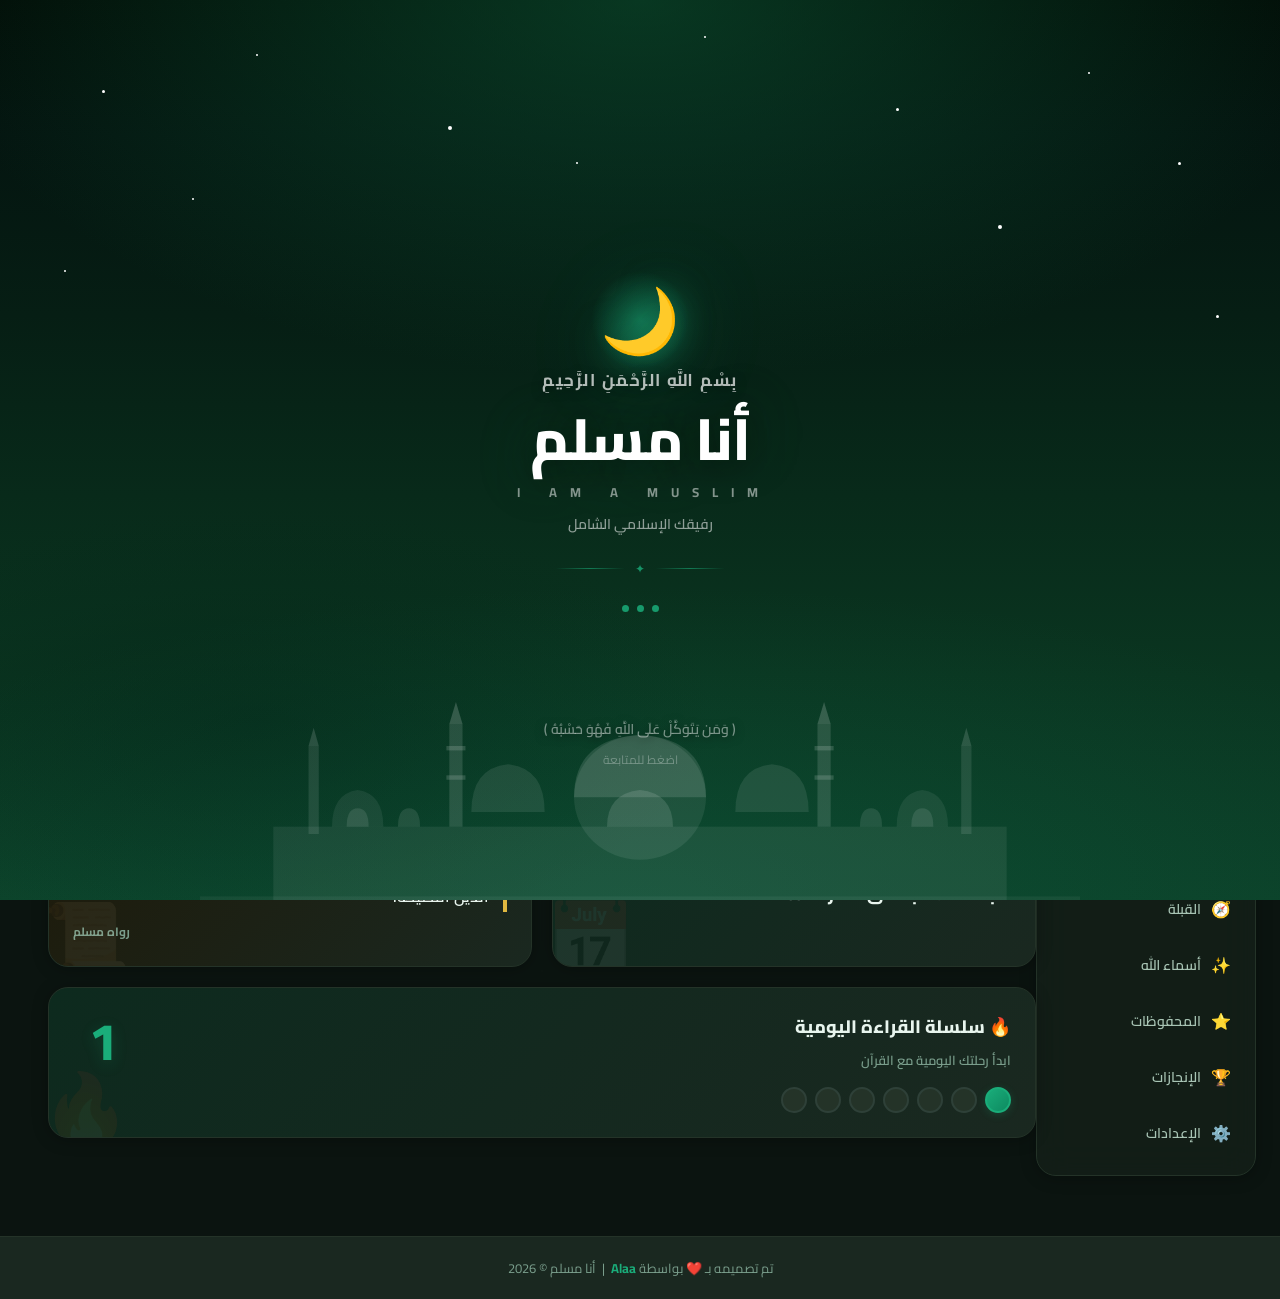
<file: index.html>
<!DOCTYPE html>
<html lang="ar" dir="rtl">
<head>
  <meta charset="UTF-8" />
  <meta name="viewport" content="width=device-width, initial-scale=1.0" />
  <title>أنا مسلم | I AM A MUSLIM</title>
  <link rel="icon" type="image/svg+xml" href="favicon.svg" />
  <link rel="preconnect" href="https://fonts.googleapis.com">
  <link rel="preconnect" href="https://fonts.gstatic.com" crossorigin>
  <link href="https://fonts.googleapis.com/css2?family=Cairo:wght@400;600;700;800&display=swap" rel="stylesheet">
  <link rel="stylesheet" href="styles.css" />
</head>
<body>

  <!-- ===== Splash Screen ===== -->
  <div id="splashScreen" class="splash-screen">
    <!-- Background image layer -->
    <div class="splash-bg-img"></div>
    <!-- Dark overlay -->
    <div class="splash-overlay"></div>

    <!-- Stars -->
    <div class="splash-stars">
      <span class="splash-star" style="--x:8%;--y:10%;--d:0s;--s:3px"></span>
      <span class="splash-star" style="--x:20%;--y:6%;--d:.4s;--s:2px"></span>
      <span class="splash-star" style="--x:35%;--y:14%;--d:.8s;--s:4px"></span>
      <span class="splash-star" style="--x:55%;--y:4%;--d:.2s;--s:2px"></span>
      <span class="splash-star" style="--x:70%;--y:12%;--d:.6s;--s:3px"></span>
      <span class="splash-star" style="--x:85%;--y:8%;--d:1s;--s:2px"></span>
      <span class="splash-star" style="--x:92%;--y:18%;--d:.3s;--s:3px"></span>
      <span class="splash-star" style="--x:5%;--y:30%;--d:.7s;--s:2px"></span>
      <span class="splash-star" style="--x:95%;--y:35%;--d:.5s;--s:3px"></span>
      <span class="splash-star" style="--x:15%;--y:22%;--d:.9s;--s:2px"></span>
      <span class="splash-star" style="--x:78%;--y:25%;--d:1.1s;--s:4px"></span>
      <span class="splash-star" style="--x:45%;--y:18%;--d:.15s;--s:2px"></span>
    </div>

    <!-- Crescent moon -->
    <div class="splash-moon-wrap">
      <div class="splash-moon-glow"></div>
      <div class="splash-moon">🌙</div>
    </div>

    <!-- Main content -->
    <div class="splash-content">
      <div class="splash-bismillah">بِسْمِ اللَّهِ الرَّحْمَنِ الرَّحِيمِ</div>
      <div class="splash-title">أنا مسلم</div>
      <div class="splash-subtitle">I &nbsp; A M &nbsp; A &nbsp; M U S L I M</div>
      <div class="splash-tagline">رفيقك الإسلامي الشامل</div>
      <div class="splash-divider"><span></span><span class="splash-divider-star">✦</span><span></span></div>
      <div class="splash-dots">
        <span></span><span></span><span></span>
      </div>
    </div>

    <!-- Mosque silhouette SVG -->
    <div class="splash-mosque-wrap">
      <svg class="splash-mosque-svg" viewBox="0 0 1200 300" xmlns="http://www.w3.org/2000/svg" preserveAspectRatio="xMidYMax meet">
        <!-- Main dome -->
        <ellipse cx="600" cy="160" rx="90" ry="85" fill="rgba(255,255,255,0.08)"/>
        <path d="M510,160 Q510,80 600,75 Q690,80 690,160 Z" fill="rgba(255,255,255,0.12)"/>
        <!-- Left dome -->
        <path d="M370,180 Q370,120 420,115 Q470,120 470,180 Z" fill="rgba(255,255,255,0.09)"/>
        <!-- Right dome -->
        <path d="M730,180 Q730,120 780,115 Q830,120 830,180 Z" fill="rgba(255,255,255,0.09)"/>
        <!-- Far left dome -->
        <path d="M180,200 Q180,155 215,150 Q250,155 250,200 Z" fill="rgba(255,255,255,0.07)"/>
        <!-- Far right dome -->
        <path d="M950,200 Q950,155 985,150 Q1020,155 1020,200 Z" fill="rgba(255,255,255,0.07)"/>

        <!-- Main minaret left -->
        <rect x="340" y="60" width="18" height="140" fill="rgba(255,255,255,0.13)"/>
        <polygon points="340,60 349,30 358,60" fill="rgba(255,255,255,0.18)"/>
        <rect x="336" y="90" width="26" height="6" fill="rgba(255,255,255,0.15)"/>
        <rect x="336" y="130" width="26" height="6" fill="rgba(255,255,255,0.15)"/>

        <!-- Main minaret right -->
        <rect x="842" y="60" width="18" height="140" fill="rgba(255,255,255,0.13)"/>
        <polygon points="842,60 851,30 860,60" fill="rgba(255,255,255,0.18)"/>
        <rect x="838" y="90" width="26" height="6" fill="rgba(255,255,255,0.15)"/>
        <rect x="838" y="130" width="26" height="6" fill="rgba(255,255,255,0.15)"/>

        <!-- Side minaret left -->
        <rect x="148" y="90" width="14" height="120" fill="rgba(255,255,255,0.1)"/>
        <polygon points="148,90 155,65 162,90" fill="rgba(255,255,255,0.14)"/>

        <!-- Side minaret right -->
        <rect x="1038" y="90" width="14" height="120" fill="rgba(255,255,255,0.1)"/>
        <polygon points="1038,90 1045,65 1052,90" fill="rgba(255,255,255,0.14)"/>

        <!-- Main building body -->
        <rect x="100" y="200" width="1000" height="100" fill="rgba(255,255,255,0.07)"/>
        <!-- Arched windows -->
        <path d="M200,200 Q200,175 215,175 Q230,175 230,200 Z" fill="rgba(255,255,255,0.1)"/>
        <path d="M270,200 Q270,175 285,175 Q300,175 300,200 Z" fill="rgba(255,255,255,0.1)"/>
        <path d="M900,200 Q900,175 915,175 Q930,175 930,200 Z" fill="rgba(255,255,255,0.1)"/>
        <path d="M970,200 Q970,175 985,175 Q1000,175 1000,200 Z" fill="rgba(255,255,255,0.1)"/>
        <!-- Center arched entrance -->
        <path d="M555,200 Q555,155 600,150 Q645,155 645,200 Z" fill="rgba(255,255,255,0.12)"/>

        <!-- Ground glow -->
        <rect x="0" y="295" width="1200" height="5" fill="rgba(255,255,255,0.05)"/>
      </svg>
    </div>

    <!-- Bottom ayah -->
    <div class="splash-bottom">
      <div class="splash-ayah">﴿ وَمَن يَتَوَكَّلْ عَلَى اللَّهِ فَهُوَ حَسْبُهُ ﴾</div>
      <div class="splash-tap-hint">اضغط للمتابعة</div>
    </div>
  </div>

  <header class="topbar glass">
    <div class="brand">
      <span class="logo">☪</span>
      <div>
        <h1>أنا مسلم</h1>
        <p>I AM A MUSLIM</p>
      </div>
    </div>
    <div class="topbar-actions">
      <button id="themeToggle" class="btn ghost">🌙</button>
      <button id="locateBtn" class="btn primary">📍 موقعي</button>
    </div>
  </header>

  <section class="hero">
    <div class="hero-content">
      <div class="hero-bismillah">بِسْمِ اللَّهِ الرَّحْمَنِ الرَّحِيمِ</div>
      <h2>اقرأ القرآن الكريم واستمع للتلاوة</h2>
      <p>موقع إسلامي متكامل: قرآن كريم، أذكار، مواقيت صلاة، قبلة، مسبحة رقمية</p>
      <div class="hero-actions">
        <button class="btn primary nav-jump" data-jump="quran">📖 ابدأ بالقرآن</button>
        <button class="btn nav-jump" data-jump="adhkar">🤲 أذكار اليوم</button>
        <button class="btn nav-jump" data-jump="prayers">🕌 مواقيت الصلاة</button>
      </div>
      <div class="hero-features">
        <div class="hero-feature"><span>📖</span><b>قراءة مريحة</b><small>نص واضح وتتبع للآيات</small></div>
        <div class="hero-feature"><span>🎧</span><b>تلاوات متعددة</b><small>اختيار القارئ بسهولة</small></div>
        <div class="hero-feature"><span>🧭</span><b>خدمات يومية</b><small>أذكار، قبلة، ومواقيت الصلاة</small></div>
      </div>
    </div>
  </section>

  <main class="layout">
    <aside class="sidebar glass">
      <div class="sidebar-title">القائمة</div>
      <button class="nav-btn active" data-tab="dashboard"><span class="nav-icon">🏠</span> الرئيسية</button>
      <button class="nav-btn" data-tab="quran"><span class="nav-icon">📖</span> القرآن الكريم</button>
      <button class="nav-btn" data-tab="adhkar"><span class="nav-icon">🤲</span> الأذكار</button>
      <button class="nav-btn" data-tab="prayers"><span class="nav-icon">🕌</span> مواقيت الصلاة</button>
      <button class="nav-btn" data-tab="tasbeeh"><span class="nav-icon">📿</span> المسبحة</button>
      <button class="nav-btn" data-tab="qibla"><span class="nav-icon">🧭</span> القبلة</button>
      <button class="nav-btn" data-tab="asmaullah"><span class="nav-icon">✨</span> أسماء الله</button>
      <button class="nav-btn" data-tab="favorites"><span class="nav-icon">⭐</span> المحفوظات</button>
      <button class="nav-btn" data-tab="achievements"><span class="nav-icon">🏆</span> الإنجازات</button>
      <button class="nav-btn" data-tab="settings"><span class="nav-icon">⚙️</span> الإعدادات</button>
    </aside>

    <section class="content">
      <div id="prayerReminderBanner" class="prayer-reminder-banner" style="display:none"></div>

      <section id="dashboard" class="tab active">
        <div class="grid two">
          <article class="card">
            <h3>ملخص سريع</h3>
            <div class="stats">
              <div class="stat-box"><span id="statSurahs">114</span><small>سورة</small></div>
              <div class="stat-box"><span id="statAdhkar">0</span><small>تسبيحة</small></div>
              <div class="stat-box"><span id="statFav">0</span><small>المحفوظات</small></div>
              <div class="stat-box"><span id="statStreak">0</span><small>🔥 يوم</small></div>
            </div>
            <p class="muted" style="margin-top:12px">آخر قراءة: <strong id="lastRead">—</strong></p>
          </article>
          <article class="card daily-card">
            <h3>رسالة اليوم</h3>
            <div class="daily-msg"><span id="dailyMessage"></span></div>
            <p class="muted" style="margin-top:10px" id="lastReadText">لا توجد قراءة محفوظة</p>
            <div class="row" style="margin-top:10px">
              <button id="continueReadBtn" class="btn primary">📍 متابعة آخر قراءة</button>
            </div>
          </article>
        </div>

        <!-- Hijri Date + Hadith -->
        <div class="grid two" style="margin-top:0">
          <article class="card hijri-card">
            <div class="hijri-card-header">
              <span class="hijri-icon">📅</span>
              <h3>التاريخ الهجري</h3>
            </div>
            <div id="hijriDateDisplay" class="hijri-date-display">—</div>
            <div id="hijriOccasion" class="hijri-occasion"></div>
          </article>
          <article class="card hadith-card">
            <div class="hadith-card-header">
              <span class="hadith-icon">📜</span>
              <h3>حديث اليوم</h3>
            </div>
            <div id="hadithText" class="hadith-text">جاري التحميل...</div>
            <div id="hadithNarrator" class="hadith-narrator"></div>
          </article>
        </div>

        <!-- Reading Streak -->
        <article class="card streak-card">
          <div class="streak-header">
            <div>
              <h3>🔥 سلسلة القراءة اليومية</h3>
              <div id="streakMsg" class="streak-msg">ابدأ قراءتك اليوم!</div>
            </div>
            <div id="streakCount" class="streak-count">0</div>
          </div>
          <div id="streakDots" class="streak-dots"></div>
        </article>

      </section>

      <section id="quran" class="tab">
        <div class="card">
          <div class="row between" style="margin-bottom:14px">
            <h2>القرآن الكريم</h2>
            <input id="surahSearch" type="text" placeholder="ابحث عن سورة..." />
          </div>
          <div id="surahList" class="surah-grid"></div>
          <div id="quranLoading" class="muted"></div>
        </div>
      </section>

      <section id="adhkar" class="tab">
        <div class="card">
          <div class="row between" style="margin-bottom:16px">
            <h2>🤲 الأذكار</h2>
            <div id="adhkarCategoryTabs" class="adhkar-cat-tabs"></div>
          </div>
          <div class="dhikr-card-nav">
            <div class="dhikr-card-main">
              <div class="dhikr-card-counter" id="dhikrCounter">1 / 1</div>
              <div class="dhikr-card-text" id="dhikrCardText">جاري التحميل...</div>
              <div class="dhikr-card-desc" id="dhikrCardDesc"></div>
              <div class="dhikr-card-repeat" id="dhikrCardRepeat"></div>
            </div>
            <div class="dhikr-nav-btns">
              <button class="btn" id="dhikrPrevBtn">السابق</button>
              <button class="btn dhikr-fav-btn" id="dhikrFavBtn">🤍 مفضلة</button>
              <button class="btn primary" id="dhikrNextBtn">التالي</button>
            </div>
          </div>
          <div id="adhkarLoading" class="muted"></div>
        </div>
      </section>

      <section id="prayers" class="tab">
        <div class="card">
          <div class="row between" style="margin-bottom:18px">
            <h2>🕌 مواقيت الصلاة</h2>
            <button id="locatePrayerBtn" class="btn primary">📍 تحديد موقعي</button>
          </div>
          <div id="prayerAutoMsg" class="daily-msg">⏳ جاري محاولة تحديد موقعك تلقائياً...</div>
          <div id="prayerManualForm" style="display:none;margin-top:14px">
            <div class="prayer-search-row">
              <div class="prayer-field">
                <label class="prayer-field-label">الدولة</label>
                <input id="countryInput" type="text" class="prayer-input" placeholder="مثال: Saudi Arabia" />
              </div>
              <div class="prayer-field">
                <label class="prayer-field-label">المدينة</label>
                <input id="cityInput" type="text" class="prayer-input" placeholder="مثال: Riyadh" />
              </div>
              <button id="loadPrayerByCity" class="btn primary prayer-load-btn">تحميل</button>
            </div>
          </div>
          <p id="prayerDate" class="muted" style="margin-top:10px"></p>
          <div id="prayerList" class="list" style="margin-top:14px"></div>
          <div id="prayerLoading" class="muted" style="margin-top:8px;text-align:center"></div>

          <!-- Prayer Log -->
          <div id="prayerLogCard" class="prayer-log-card" style="display:none">
            <div class="prayer-log-header">
              <h3>✅ سجل صلواتي اليوم</h3>
              <div id="prayerLogDate" class="prayer-log-date"></div>
            </div>
            <div id="prayerLogList" class="prayer-log-list"></div>
            <div id="prayerLogProgress" class="prayer-log-progress-wrap">
              <div id="prayerLogFill" class="prayer-log-progress-fill"></div>
            </div>
            <div id="prayerLogMsg" class="prayer-log-msg"></div>
          </div>

          <!-- Notification Tip -->
          <div id="notificationTip" class="notification-tip" style="display:none">
            <div class="notification-tip-icon">🔔</div>
            <div class="notification-tip-body">
              <div class="notification-tip-title">تنبيهات الصلاة</div>
              <div class="notification-tip-msg">فعّل الإشعارات لتلقي تنبيه عند كل وقت صلاة</div>
            </div>
            <button id="enableNotifBtn" class="btn primary notification-tip-btn">تفعيل</button>
            <button id="dismissNotifBtn" class="btn notification-tip-dismiss">✕</button>
          </div>
        </div>
      </section>

      <section id="tasbeeh" class="tab">
        <div class="card">
          <div class="row between" style="margin-bottom:16px">
            <h2>📿 المسبحة الذكية</h2>
            <button id="addCustomTasbeehBtn" class="btn">➕ إضافة ذكر</button>
          </div>
          <div id="tasbeehGrid" class="tasbeeh-grid"></div>
          <div id="addCustomForm" class="row" style="display:none;margin-top:12px">
            <input id="customTasbeehInput" type="text" placeholder="اكتب الذكر الجديد..." />
            <button id="saveCustomTasbeehBtn" class="btn primary">حفظ</button>
            <button id="cancelCustomTasbeehBtn" class="btn">إلغاء</button>
          </div>
        </div>
      </section>

      <section id="qibla" class="tab">
        <div class="card center">
          <h2>اتجاه القبلة</h2>
          <p class="muted">زاوية القبلة التقريبية من موقعك</p>
          <div class="compass-wrap">
            <span class="compass">🧭</span>
            <div id="qiblaDirection" class="qibla-text">اضغط موقعي لتحديد الاتجاه</div>
          </div>
        </div>
      </section>

      <!-- أسماء الله الحسنى -->
      <section id="asmaullah" class="tab">
        <div class="card">
          <div class="row between" style="margin-bottom:8px">
            <h2>✨ أسماء الله الحسنى</h2>
            <input id="asmaSearch" type="text" placeholder="ابحث عن اسم..." style="max-width:200px" />
          </div>
          <p class="muted" style="margin-bottom:18px;text-align:center;font-size:16px;font-weight:600">﴿ وَلِلَّهِ الْأَسْمَاءُ الْحُسْنَىٰ فَادْعُوهُ بِهَا ﴾</p>
          <div id="asmaGrid" class="asma-grid"></div>
        </div>
      </section>

      <section id="favorites" class="tab">
        <div class="card">
          <div class="row between" style="margin-bottom:16px">
            <h2>⭐ المحفوظات</h2>
            <div class="fav-tabs">
              <button class="fav-tab-btn active" data-favtype="all">الكل</button>
              <button class="fav-tab-btn" data-favtype="surah">📖 السور</button>
              <button class="fav-tab-btn" data-favtype="dhikr">🤲 الأذكار</button>
            </div>
          </div>
          <div id="favoritesList"></div>
        </div>
      </section>

      <!-- الإنجازات -->
      <section id="achievements" class="tab">
        <div class="card">
          <div class="row between" style="margin-bottom:16px">
            <h2>🏆 الإنجازات والشارات</h2>
            <div id="achievementsTotal" class="achievements-total"></div>
          </div>
          <div id="achievementsGrid" class="achievements-grid"></div>
        </div>
      </section>

      <section id="settings" class="tab">
        <div class="card">
          <h2>⚙️ الإعدادات</h2>
          <div class="settings-section">
            <h3>🎨 لون الواجهة</h3>
            <div class="theme-colors" id="themeColors">
              <button class="theme-color-btn active" data-theme="green" title="أخضر إسلامي"></button>
              <button class="theme-color-btn" data-theme="blue" title="سماوي"></button>
              <button class="theme-color-btn" data-theme="maroon" title="عنابي"></button>
              <button class="theme-color-btn" data-theme="purple" title="بنفسجي"></button>
              <button class="theme-color-btn" data-theme="teal" title="زيتي"></button>
              <button class="theme-color-btn" data-theme="gold" title="ذهبي"></button>
            </div>
          </div>
          <div class="settings-section">
            <label class="switch-row">
              <span>🌙 الوضع الليلي</span>
              <input id="darkSwitch" type="checkbox" />
            </label>
          </div>
          <div class="settings-section">
            <h3>🔤 حجم الخطوط</h3>
            <div class="switch-row">
              <span>خط الموقع العام</span>
              <div class="font-control">
                <button class="font-btn" id="siteFontDec">A-</button>
                <span id="siteFontVal">16</span>px
                <button class="font-btn" id="siteFontInc">A+</button>
              </div>
            </div>
            <div class="switch-row">
              <span>خط القرآن الكريم</span>
              <div class="font-control">
                <button class="font-btn" id="quranFontDec">A-</button>
                <span id="quranFontVal">28</span>px
                <button class="font-btn" id="quranFontInc">A+</button>
              </div>
            </div>
          </div>
          <div class="settings-section">
            <h3>🎙️ القارئ الافتراضي</h3>
            <select id="reciterSelect" style="width:100%;margin-top:8px"></select>
          </div>
          <div class="settings-section">
            <h3>🖊️ لون النص</h3>
            <div class="color-preview-wrap">
              <div class="color-preview-box" id="textColorPreview">
                <p class="preview-arabic">بِسْمِ اللَّهِ الرَّحْمَنِ الرَّحِيمِ</p>
                <p class="preview-sample">هذا مثال على لون النص المختار في الوضع الحالي</p>
              </div>
              <div class="color-picker-row">
                <label class="color-picker-label">اختر اللون:</label>
                <input type="color" id="textColorPicker" value="#e8f5ee" class="color-picker-input" />
                <button class="btn primary" id="saveTextColor">💾 حفظ</button>
                <button class="btn" id="resetTextColor">↺ إعادة الضبط</button>
              </div>
            </div>
          </div>
        </div>
      </section>
    </section>
  </main>

  <footer class="site-footer">
    <p>تم تصميمه بـ ❤️ بواسطة <strong>Alaa</strong> &nbsp;|&nbsp; أنا مسلم &copy; 2026</p>
  </footer>

  <!-- Continue Reading Popup -->
  <div id="continueReadingPopup" class="continue-popup" style="display:none">
    <div class="continue-popup-overlay"></div>
    <div class="continue-popup-card">
      <div class="continue-popup-icon" id="continuePopupIcon">📖</div>
      <h3 id="continuePopupTitle">متابعة القراءة</h3>
      <div class="continue-popup-surah" id="continuePopupSurah">—</div>
      <p class="continue-popup-msg" id="continuePopupMsg">هل تريد متابعة قراءتك من حيث توقفت؟</p>
      <div class="continue-popup-btns">
        <button id="continuePopupBookmark" class="btn bookmark-btn" style="display:none">📌 الذهاب للعلامة</button>
        <button id="continuePopupYes" class="btn primary">📖 إكمال القراءة</button>
        <button id="continuePopupNo" class="btn">لاحقاً</button>
      </div>
    </div>
  </div>

  <script src="app.js"></script>
</body>
</html>
</file>
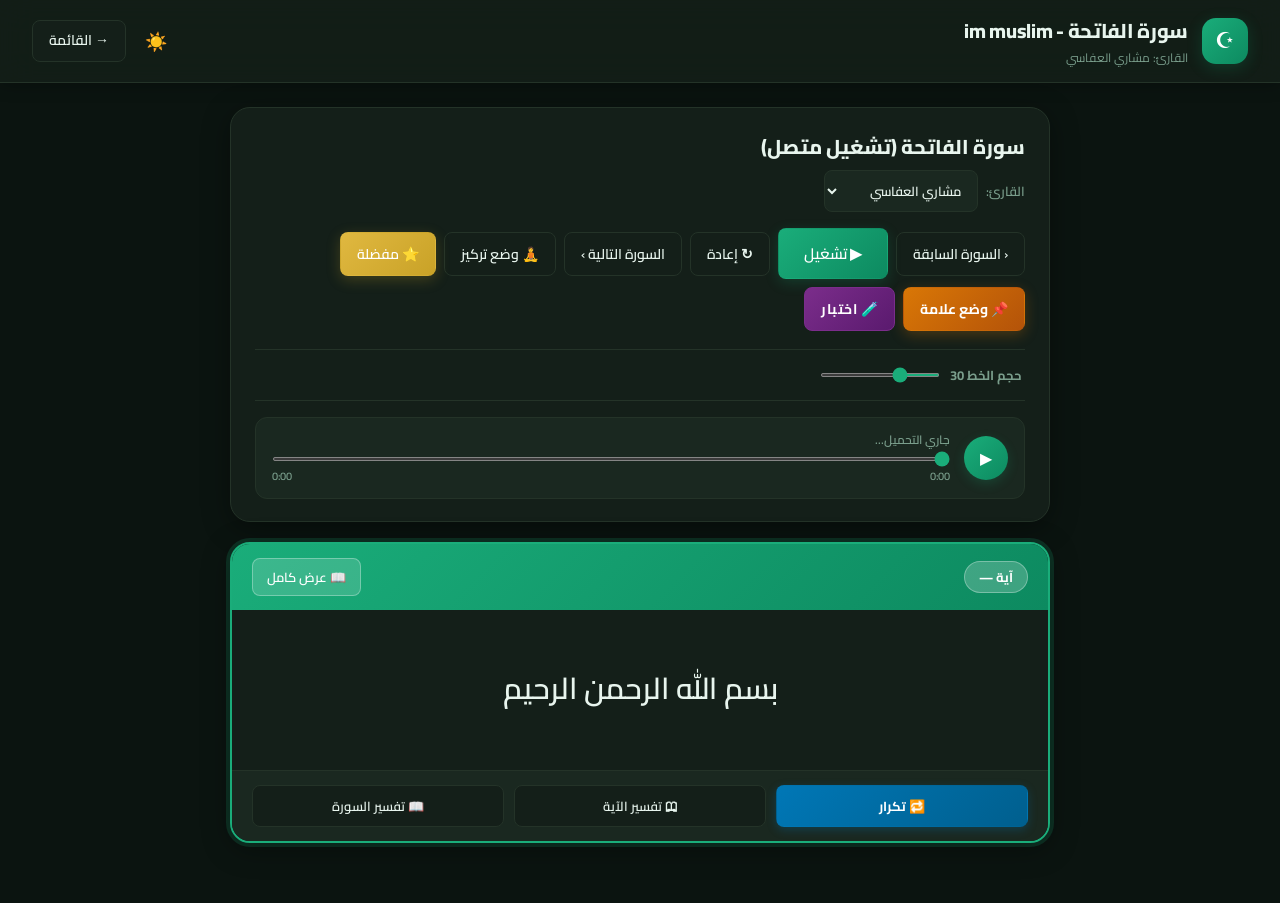
<file: surah.html>
<!DOCTYPE html>
<html lang="ar" dir="rtl">
<head>
  <meta charset="UTF-8" />
  <meta name="viewport" content="width=device-width, initial-scale=1.0" />
  <title>قارئ السورة | im muslim</title>
  <link rel="preconnect" href="https://fonts.googleapis.com">
  <link rel="preconnect" href="https://fonts.gstatic.com" crossorigin>
  <link href="https://fonts.googleapis.com/css2?family=Cairo:wght@400;600;700;800&family=Amiri+Quran&display=swap" rel="stylesheet">
  <link rel="stylesheet" href="styles.css" />
</head>
<body>

  <header class="topbar glass">
    <div class="brand">
      <span class="logo">&#9770;</span>
      <div>
        <h1 id="readerSurahTitle">im muslim</h1>
        <p id="readerReciterName">جاري التحميل...</p>
      </div>
    </div>
    <div class="topbar-actions">
      <button id="readerThemeToggle" class="btn ghost">&#127769;</button>
      <a href="index.html" class="btn">&#8594; القائمة</a>
    </div>
  </header>

  <main class="reader-page">

    <!-- Controls Card -->
    <div class="reader-controls-card">
      <div class="reader-controls-top">
        <div class="reader-title-block">
          <div class="reader-title" id="readerTitleFull">—</div>
          <div class="reader-reciter-row">
            <span class="reciter-label">القارئ:</span>
            <select id="readerReciterSelect" class="reciter-select"></select>
          </div>
        </div>
        <div class="reader-btns">
          <button id="readerPrevSurah" class="btn" title="السورة السابقة">&#8249; السورة السابقة</button>
          <button id="readerPlayPause" class="btn primary reader-play-btn">&#9654; تشغيل</button>
          <button id="readerRestartBtn" class="btn" title="إعادة من البداية">&#8635; إعادة</button>
          <button id="readerNextSurah" class="btn" title="السورة التالية">السورة التالية &#8250;</button>
          <button id="readerFocusModeBtn" class="btn" title="وضع تركيز">🧘 وضع تركيز</button>
          <button id="readerMarkFollow" class="btn gold">&#11088; مفضلة</button>
          <button id="readerBookmarkBtn" class="btn bookmark-btn">📌 وضع علامة</button>
          <button id="openQuizBtn" class="btn quiz-btn">🧪 اختبار</button>
        </div>
      </div>

      <!-- Font Size row -->
      <div class="reader-settings-row">
        <div class="reader-setting-group">
          <label class="setting-label">&#65039; حجم الخط <span id="fontSizeVal">30</span></label>
          <input id="readerFontSize" type="range" min="22" max="48" value="30" class="font-range" />
        </div>
      </div>

      <!-- Audio Player -->
      <div class="audio-wrap">
        <button id="audioPlayBtn" class="audio-play-btn">&#9654;</button>
        <div class="audio-progress-wrap">
          <span class="audio-label" id="audioLabel">جاري التحميل...</span>
          <input type="range" id="audioProgress" class="audio-progress" value="0" min="0" max="100" step="0.1" />
          <div class="audio-time">
            <span id="audioCurrentTime">0:00</span>
            <span id="audioDuration">0:00</span>
          </div>
        </div>
      </div>
      <audio id="readerAudio"></audio>
    </div>

    <!-- Bookmark Indicator -->
    <div id="bookmarkIndicator" class="bookmark-indicator" style="display:none">
      <span class="bookmark-indicator-icon">📌</span>
      <span class="bookmark-indicator-text" id="bookmarkIndicatorText">لديك علامة محفوظة في هذه السورة</span>
      <button class="bookmark-indicator-go" id="bookmarkIndicatorGoBtn">الانتقال إليها</button>
    </div>

    <!-- Ayah Focus Box (default view) -->
    <div class="ayah-focus-card" id="singleAyahCard">
      <div class="ayah-focus-header">
        <div class="ayah-focus-badge">
          <span id="singleAyahNum">آية —</span>
        </div>
        <button id="toggleFullText" class="btn toggle-view-btn">&#128214; عرض كامل</button>
      </div>
      <div id="singleAyahText" class="ayah-focus-text">بسم الله الرحمن الرحيم</div>
      <div class="ayah-focus-actions">
        <button id="readerRepeatBtn" class="btn repeat-btn" title="تكرار الآية">&#128257; تكرار</button>
        <button id="showAyahTafsirFocusBtn" class="btn">&#128366; تفسير الآية</button>
        <button id="openSurahTafsirFocusBtn" class="btn">&#128214; تفسير السورة</button>
      </div>
    </div>

    <!-- Full Surah Text (hidden by default) -->
    <div class="full-text-card" id="fullTextCard" style="display:none">
      <div class="full-text-header">
        <h3>&#128214; نص السورة كاملاً</h3>
        <div class="row" style="gap:8px">
          <button id="toggleFullText2" class="btn toggle-view-btn">&#127919; عرض مصغر</button>
          <button id="openSurahTafsirBtn" class="btn">&#128366; تفسير السورة</button>
        </div>
      </div>
      <div id="readerFullText" class="full-surah-text"></div>
    </div>

    <!-- Ayah Tafsir action (shown when ayah clicked in full mode) -->
    <div id="ayahActionWrap" class="ayah-action-wrap" style="display:none">
      <button id="showAyahTafsirBtn" class="btn">&#128366; تفسير الآية المحددة</button>
    </div>

  </main>

  <!-- Tafsir Modal -->
  <div id="tafsirModal" class="tafsir-modal" style="display:none">
    <div class="tafsir-modal-card">
      <div class="tafsir-modal-head">
        <h3 id="tafsirModalTitle">التفسير</h3>
        <button id="tafsirModalCloseBtn" class="btn">&#10005;</button>
      </div>
      <div id="tafsirModalBody" class="tafsir-body"></div>
    </div>
  </div>

  <!-- ===== Quiz Modal ===== -->
  <div id="quizModal" class="quiz-modal" style="display:none">
    <div class="quiz-modal-card">

      <!-- Screen 1: Select Quiz Type -->
      <div id="quizSelectScreen" class="quiz-screen">
        <div class="quiz-modal-head">
          <h2>🧪 اختبار السورة</h2>
          <button id="quizCloseBtn" class="btn quiz-close-btn">✕</button>
        </div>
        <p class="quiz-surah-label" id="quizSurahName">سورة —</p>
        <div class="quiz-type-cards">
          <div class="quiz-type-card" id="startMemQuiz">
            <div class="quiz-type-icon">📝</div>
            <h3>اختبار الحفظ</h3>
            <p>أكمل الآية · أكمل الفراغ · ما الآية التالية؟</p>
          </div>
          <div class="quiz-type-card" id="startTafsirQuiz">
            <div class="quiz-type-icon">📖</div>
            <h3>اختبار التفسير</h3>
            <p>اختبر فهمك لمعاني الآيات الكريمة</p>
          </div>
        </div>
        <div class="quiz-count-row">
          <span class="quiz-count-label">عدد الأسئلة:</span>
          <div class="quiz-count-btns">
            <button class="quiz-count-btn active" data-count="5">5</button>
            <button class="quiz-count-btn" data-count="10">10</button>
            <button class="quiz-count-btn" data-count="15">15</button>
          </div>
        </div>
      </div>

      <!-- Screen 2: Loading -->
      <div id="quizLoadingScreen" class="quiz-screen" style="display:none">
        <div class="quiz-loading">
          <div class="quiz-loading-spinner"></div>
          <p>جاري تحضير الأسئلة...</p>
        </div>
      </div>

      <!-- Screen 3: Question -->
      <div id="quizQuestionScreen" class="quiz-screen" style="display:none">
        <div class="quiz-top-bar">
          <div class="quiz-progress-wrap">
            <div class="quiz-progress-bar">
              <div class="quiz-progress-fill" id="quizProgressFill" style="width:0%"></div>
            </div>
          </div>
        <div class="quiz-stats-row">
            <span id="quizQuestionNum" class="quiz-q-num">السؤال 1 / 10</span>
            <span id="quizScoreDisplay" class="quiz-score-badge">✅ 0</span>
            <button id="quizEndBtn" class="btn quiz-end-btn" title="إنهاء الاختبار">⏹ إنهاء</button>
          </div>
        </div>
        <div class="quiz-question-card">
          <div class="quiz-question-type-badge" id="quizQuestionType">أكمل الآية</div>
          <div class="quiz-question-text" id="quizQuestionText"></div>
        </div>
        <div class="quiz-choices" id="quizChoices"></div>
        <div class="quiz-next-wrap" id="quizNextWrap" style="display:none">
          <button id="quizNextBtn" class="btn primary quiz-next-btn">التالي ←</button>
        </div>
      </div>

      <!-- Screen 4: Results -->
      <div id="quizResultsScreen" class="quiz-screen" style="display:none">
        <div class="quiz-results">
          <div class="quiz-results-stars" id="quizResultsStars"></div>
          <div class="quiz-results-circle">
            <div class="quiz-results-score" id="quizResultsScore">0/0</div>
            <div class="quiz-results-pct" id="quizResultsPct">0%</div>
          </div>
          <div class="quiz-results-msg" id="quizResultsMsg"></div>
          <div class="quiz-results-breakdown" id="quizResultsBreakdown"></div>
          <div class="quiz-results-btns">
            <button id="quizRetryBtn" class="btn primary">🔄 إعادة الاختبار</button>
            <button id="quizDoneBtn" class="btn">✕ إغلاق</button>
          </div>
        </div>
      </div>

    </div>
  </div>

  <script src="surah.js"></script>
</body>
</html>
</file>
<file: styles.css>
/* ===== Splash Screen ===== */
@keyframes splashFadeIn {
  from { opacity: 0; transform: translateY(24px); }
  to   { opacity: 1; transform: translateY(0); }
}
@keyframes splashFadeInDown {
  from { opacity: 0; transform: translateY(-20px); }
  to   { opacity: 1; transform: translateY(0); }
}
@keyframes splashMoonRise {
  0%   { opacity: 0; transform: translateY(40px) scale(0.6); }
  60%  { opacity: 1; transform: translateY(-8px) scale(1.08); }
  100% { opacity: 1; transform: translateY(0) scale(1); }
}
@keyframes splashMoonGlow {
  0%, 100% { opacity: .35; transform: scale(1); }
  50%       { opacity: .65; transform: scale(1.15); }
}
@keyframes splashDot {
  0%, 80%, 100% { transform: scale(0); opacity: 0; }
  40%           { transform: scale(1); opacity: 1; }
}
@keyframes splashStar {
  0%, 100% { opacity: .15; transform: scale(1); }
  50%      { opacity: .9;  transform: scale(1.5); }
}
@keyframes splashSlideUp {
  from { opacity: 1; transform: translateY(0) scale(1); }
  to   { opacity: 0; transform: translateY(-60px) scale(1.04); }
}
@keyframes splashMosqueRise {
  from { opacity: 0; transform: translateY(60px); }
  to   { opacity: 1; transform: translateY(0); }
}
@keyframes splashDivider {
  from { width: 0; opacity: 0; }
  to   { width: 80px; opacity: 1; }
}
@keyframes splashPulseGlow {
  0%, 100% { box-shadow: 0 0 30px 10px rgba(26,173,122,.18); }
  50%       { box-shadow: 0 0 60px 24px rgba(26,173,122,.38); }
}
@keyframes splashTapBlink {
  0%, 100% { opacity: .5; }
  50%       { opacity: 1; }
}

/* ===== Splash Container ===== */
.splash-screen {
  position: fixed;
  inset: 0;
  z-index: 9999;
  display: flex;
  flex-direction: column;
  align-items: center;
  justify-content: center;
  overflow: hidden;
  cursor: pointer;
  user-select: none;
}
.splash-screen.splash-hide {
  animation: splashSlideUp .65s cubic-bezier(.4,0,.2,1) forwards;
  pointer-events: none;
}

/* Background: deep night sky gradient */
.splash-bg-img {
  position: absolute;
  inset: 0;
  background:
    radial-gradient(ellipse 80% 60% at 50% 0%, rgba(13,90,55,.55) 0%, transparent 70%),
    radial-gradient(ellipse 60% 40% at 20% 80%, rgba(5,40,25,.7) 0%, transparent 60%),
    linear-gradient(180deg,
      #020d07 0%,
      #041510 15%,
      #061e14 35%,
      #082a1a 55%,
      #0a3520 75%,
      #0c4028 100%
    );
  z-index: 0;
}

/* Subtle overlay for depth */
.splash-overlay {
  position: absolute;
  inset: 0;
  background: radial-gradient(ellipse 100% 50% at 50% 100%, rgba(13,122,88,.22) 0%, transparent 70%);
  z-index: 1;
  pointer-events: none;
}

/* ===== Stars ===== */
.splash-stars {
  position: absolute;
  inset: 0;
  pointer-events: none;
  z-index: 2;
}
.splash-star {
  position: absolute;
  left: var(--x);
  top: var(--y);
  width: var(--s);
  height: var(--s);
  border-radius: 50%;
  background: #fff;
  animation: splashStar 2.8s var(--d) ease-in-out infinite;
}

/* ===== Moon ===== */
.splash-moon-wrap {
  position: relative;
  z-index: 3;
  display: flex;
  align-items: center;
  justify-content: center;
  margin-bottom: 10px;
  animation: splashMoonRise .9s cubic-bezier(.34,1.56,.64,1) .1s both;
}
.splash-moon-glow {
  position: absolute;
  width: 100px; height: 100px;
  border-radius: 50%;
  background: radial-gradient(circle, rgba(26,173,122,.45) 0%, transparent 70%);
  animation: splashMoonGlow 3s ease-in-out infinite, splashPulseGlow 3s ease-in-out infinite;
  pointer-events: none;
}
.splash-moon {
  font-size: 64px;
  line-height: 1;
  filter: drop-shadow(0 0 18px rgba(26,173,122,.7)) drop-shadow(0 0 40px rgba(26,173,122,.4));
  position: relative;
  z-index: 1;
}

/* ===== Main Content ===== */
.splash-content {
  position: relative;
  z-index: 3;
  display: flex;
  flex-direction: column;
  align-items: center;
  gap: 8px;
  text-align: center;
  padding: 0 28px;
  margin-top: 4px;
}
.splash-bismillah {
  font-size: 17px;
  font-weight: 700;
  color: rgba(255,255,255,.7);
  letter-spacing: 1.5px;
  animation: splashFadeIn .7s .5s both;
  font-family: "Cairo", sans-serif;
  text-shadow: 0 2px 12px rgba(0,0,0,.4);
}
.splash-title {
  font-size: 58px;
  font-weight: 800;
  color: #fff;
  letter-spacing: -1px;
  line-height: 1.1;
  animation: splashFadeIn .7s .75s both;
  text-shadow: 0 4px 32px rgba(0,0,0,.5), 0 0 60px rgba(26,173,122,.3);
  margin-top: 4px;
}
.splash-subtitle {
  font-size: 13px;
  font-weight: 700;
  color: rgba(255,255,255,.5);
  letter-spacing: 5px;
  animation: splashFadeIn .7s .95s both;
  margin-top: 2px;
}
.splash-tagline {
  font-size: 14px;
  color: rgba(255,255,255,.55);
  font-weight: 600;
  animation: splashFadeIn .7s 1.1s both;
  margin-top: 2px;
}

/* Divider */
.splash-divider {
  display: flex;
  align-items: center;
  gap: 10px;
  margin-top: 14px;
  animation: splashFadeIn .7s 1.25s both;
}
.splash-divider span {
  display: block;
  height: 1px;
  width: 70px;
  background: linear-gradient(90deg, transparent, rgba(26,173,122,.6), transparent);
}
.splash-divider-star {
  font-size: 12px;
  color: rgba(26,173,122,.8);
  width: auto !important;
  height: auto !important;
  background: none !important;
}

/* Loading dots */
.splash-dots {
  display: flex;
  gap: 8px;
  margin-top: 18px;
  animation: splashFadeIn .5s 1.4s both;
}
.splash-dots span {
  width: 7px; height: 7px;
  border-radius: 50%;
  background: rgba(26,173,122,.85);
  animation: splashDot 1.4s 1.5s ease-in-out infinite;
}
.splash-dots span:nth-child(2) { animation-delay: 1.7s; }
.splash-dots span:nth-child(3) { animation-delay: 1.9s; }

/* ===== Mosque Silhouette ===== */
.splash-mosque-wrap {
  position: absolute;
  bottom: 0;
  left: 0; right: 0;
  z-index: 2;
  pointer-events: none;
  animation: splashMosqueRise .9s cubic-bezier(.25,.46,.45,.94) .3s both;
}
.splash-mosque-svg {
  width: 100%;
  height: auto;
  display: block;
  max-height: 220px;
}

/* ===== Bottom Ayah ===== */
.splash-bottom {
  position: absolute;
  bottom: 130px;
  left: 0; right: 0;
  text-align: center;
  z-index: 4;
  animation: splashFadeIn .7s 1.6s both;
  pointer-events: none;
}
.splash-ayah {
  font-size: 14px;
  font-weight: 600;
  color: rgba(255,255,255,.45);
  font-family: "Cairo", sans-serif;
  padding: 0 24px;
  text-shadow: 0 2px 8px rgba(0,0,0,.5);
}
.splash-tap-hint {
  font-size: 12px;
  color: rgba(255,255,255,.3);
  margin-top: 8px;
  font-family: "Cairo", sans-serif;
  animation: splashTapBlink 2s 2s ease-in-out infinite;
}

/* ===== CSS Variables ===== */
:root {
  --bg: #f4f7f5;
  --bg2: #eaf1ec;
  --card: #ffffff;
  --card2: #f8fbf9;
  --text: #1a2e24;
  --text2: #3d5247;
  --muted: #6b7f74;
  --primary: #0d7a58;
  --primary-dark: #095e43;
  --primary-light: #e6f4ef;
  --primary-glow: rgba(13,122,88,.18);
  --gold: #c9a227;
  --gold-light: #fdf6e3;
  --gold-dark: #a07c10;
  --border: #d8e8df;
  --border2: #c4dbd0;
  --shadow: 0 2px 16px rgba(13,122,88,.07);
  --shadow-md: 0 6px 28px rgba(13,122,88,.11);
  --shadow-lg: 0 14px 48px rgba(13,122,88,.16);
  --radius: 20px;
  --radius-sm: 12px;
  --radius-xs: 8px;
  --transition: .2s cubic-bezier(.4,0,.2,1);
  --reader-font-size: 30px;
}

body.dark {
  --bg: #0b1410;
  --bg2: #0f1c16;
  --card: #141f19;
  --card2: #1a2820;
  --text: #e8f5ee;
  --text2: #a8c4b4;
  --muted: #7a9e8c;
  --primary: #1aad7a;
  --primary-dark: #0d8a60;
  --primary-light: #0d2a1e;
  --primary-glow: rgba(26,173,122,.2);
  --gold: #e0b840;
  --gold-light: #1e1a0a;
  --gold-dark: #c9a227;
  --border: #243328;
  --border2: #2e4038;
  --shadow: 0 2px 16px rgba(0,0,0,.28);
  --shadow-md: 0 6px 28px rgba(0,0,0,.36);
  --shadow-lg: 0 14px 48px rgba(0,0,0,.44);
}

/* ===== Reset ===== */
*, *::before, *::after { box-sizing: border-box; margin: 0; padding: 0; }
html { scroll-behavior: smooth; }
body {
  font-family: "Cairo", sans-serif;
  background: var(--bg);
  color: var(--text);
  line-height: 1.7;
  min-height: 100vh;
  transition: background var(--transition), color var(--transition);
}

/* ===== Scrollbar ===== */
::-webkit-scrollbar { width: 5px; height: 5px; }
::-webkit-scrollbar-track { background: transparent; }
::-webkit-scrollbar-thumb { background: var(--primary); border-radius: 99px; opacity: .6; }

/* ===== Glass ===== */
.glass {
  backdrop-filter: blur(18px) saturate(1.5);
  background: color-mix(in srgb, var(--card) 88%, transparent);
  border-bottom: 1px solid var(--border);
}

/* ===== Topbar ===== */
.topbar {
  display: flex;
  justify-content: space-between;
  align-items: center;
  gap: 12px;
  padding: 14px 32px;
  position: sticky;
  top: 0;
  z-index: 100;
  box-shadow: var(--shadow);
}
.brand { display: flex; align-items: center; gap: 14px; }
.logo {
  font-size: 22px;
  width: 46px; height: 46px;
  border-radius: 14px;
  display: grid; place-items: center;
  background: linear-gradient(135deg, var(--primary), var(--primary-dark));
  color: #fff;
  box-shadow: 0 4px 16px var(--primary-glow);
  flex-shrink: 0;
  transition: transform var(--transition);
}
.logo:hover { transform: scale(1.07); }
.brand h1 { font-size: 20px; font-weight: 800; color: var(--text); letter-spacing: -.3px; }
.brand p { font-size: 12px; color: var(--muted); }
.topbar-actions { display: flex; gap: 8px; flex-wrap: wrap; align-items: center; }

/* ===== Buttons ===== */
.btn {
  border: 1.5px solid var(--border);
  background: var(--card);
  color: var(--text);
  border-radius: var(--radius-xs);
  padding: 8px 16px;
  font-family: "Cairo", sans-serif;
  font-size: 14px;
  font-weight: 600;
  cursor: pointer;
  transition: all var(--transition);
  display: inline-flex;
  align-items: center;
  gap: 6px;
  white-space: nowrap;
  text-decoration: none;
}
.btn:hover {
  border-color: var(--primary);
  color: var(--primary);
  background: var(--primary-light);
  transform: translateY(-1px);
  box-shadow: 0 4px 12px var(--primary-glow);
}
.btn:active { transform: translateY(0); }
.btn.primary {
  background: linear-gradient(135deg, var(--primary), var(--primary-dark));
  color: #fff;
  border-color: transparent;
  box-shadow: 0 4px 14px var(--primary-glow);
}
.btn.primary:hover {
  background: linear-gradient(135deg, var(--primary-dark), #074d37);
  color: #fff;
  box-shadow: 0 6px 20px var(--primary-glow);
}
.btn.ghost {
  background: transparent;
  border-color: transparent;
  color: var(--muted);
  font-size: 18px;
  padding: 8px 10px;
}
.btn.ghost:hover { background: var(--primary-light); color: var(--primary); border-color: transparent; }
.btn.gold {
  background: linear-gradient(135deg, var(--gold), var(--gold-dark));
  color: #fff;
  border-color: transparent;
  box-shadow: 0 4px 14px rgba(201,162,39,.25);
}
.btn.gold:hover {
  background: linear-gradient(135deg, var(--gold-dark), #8a6a0c);
  color: #fff;
  box-shadow: 0 6px 20px rgba(201,162,39,.35);
}

/* ===== Hero ===== */
.hero {
  background: linear-gradient(135deg, var(--primary) 0%, var(--primary-dark) 60%, #063d2b 100%);
  padding: 48px 32px 40px;
  position: relative;
  overflow: hidden;
}
.hero::before {
  content: "☪";
  position: absolute;
  left: -20px;
  top: -20px;
  font-size: 200px;
  opacity: .04;
  color: #fff;
  pointer-events: none;
}
.hero::after {
  content: "﷽";
  position: absolute;
  right: 20px;
  bottom: -10px;
  font-size: 80px;
  opacity: .06;
  color: #fff;
  pointer-events: none;
}
.hero-content {
  max-width: 860px;
  margin: 0 auto;
  text-align: center;
  position: relative;
  z-index: 1;
}
.hero-content h2 {
  font-size: 28px;
  font-weight: 800;
  color: #fff;
  margin-bottom: 10px;
  text-shadow: 0 2px 12px rgba(0,0,0,.2);
}
.hero-content p {
  color: rgba(255,255,255,.82);
  font-size: 15px;
  margin-bottom: 24px;
}
.hero-actions {
  display: flex;
  gap: 10px;
  justify-content: center;
  flex-wrap: wrap;
  margin-bottom: 28px;
}
.hero-actions .btn {
  background: rgba(255,255,255,.15);
  border-color: rgba(255,255,255,.3);
  color: #fff;
  backdrop-filter: blur(8px);
  font-size: 14px;
  padding: 10px 20px;
}
.hero-actions .btn:hover {
  background: rgba(255,255,255,.28);
  border-color: rgba(255,255,255,.5);
  color: #fff;
  transform: translateY(-2px);
}
.hero-actions .btn.primary {
  background: rgba(255,255,255,.95);
  color: var(--primary-dark);
  border-color: transparent;
  font-weight: 800;
}
.hero-actions .btn.primary:hover {
  background: #fff;
  color: var(--primary-dark);
}
.hero-features {
  display: flex;
  gap: 16px;
  justify-content: center;
  flex-wrap: wrap;
}
.hero-feature {
  background: rgba(255,255,255,.1);
  border: 1px solid rgba(255,255,255,.18);
  border-radius: var(--radius-sm);
  padding: 14px 20px;
  display: flex;
  flex-direction: column;
  align-items: center;
  gap: 4px;
  min-width: 130px;
  backdrop-filter: blur(8px);
  transition: all var(--transition);
}
.hero-feature:hover {
  background: rgba(255,255,255,.18);
  transform: translateY(-3px);
}
.hero-feature span { font-size: 24px; }
.hero-feature b { color: #fff; font-size: 13px; font-weight: 700; }
.hero-feature small { color: rgba(255,255,255,.7); font-size: 11px; }

/* ===== Layout ===== */
.layout {
  display: grid;
  grid-template-columns: 220px 1fr;
  gap: 0;
  max-width: 1400px;
  margin: 0 auto;
  padding: 24px 24px 40px;
  align-items: start;
}

/* ===== Sidebar ===== */
.sidebar {
  border-radius: var(--radius);
  padding: 16px 10px;
  position: sticky;
  top: 80px;
  display: flex;
  flex-direction: column;
  gap: 4px;
  border: 1px solid var(--border);
  box-shadow: var(--shadow);
}
.sidebar-title {
  font-size: 11px;
  font-weight: 800;
  color: var(--muted);
  text-transform: uppercase;
  letter-spacing: 1px;
  padding: 4px 12px 10px;
}
.nav-btn {
  display: flex;
  align-items: center;
  gap: 10px;
  padding: 11px 14px;
  border: none;
  background: transparent;
  color: var(--text2);
  border-radius: var(--radius-sm);
  font-family: "Cairo", sans-serif;
  font-size: 14px;
  font-weight: 600;
  cursor: pointer;
  transition: all var(--transition);
  text-align: right;
  width: 100%;
}
.nav-btn:hover {
  background: var(--primary-light);
  color: var(--primary);
}
.nav-btn.active {
  background: linear-gradient(135deg, var(--primary), var(--primary-dark));
  color: #fff;
  box-shadow: 0 4px 14px var(--primary-glow);
}
.nav-icon { font-size: 16px; }

/* ===== Content ===== */
.content {
  padding: 0 0 0 24px;
  min-width: 0;
}
.tab { display: none; }
.tab.active { display: block; }

/* ===== Cards ===== */
.card {
  background: var(--card);
  border: 1px solid var(--border);
  border-radius: var(--radius);
  padding: 24px;
  box-shadow: var(--shadow);
  transition: box-shadow var(--transition);
  margin-bottom: 20px;
}
.card:hover { box-shadow: var(--shadow-md); }
.card h2, .card h3 { font-size: 18px; font-weight: 800; color: var(--text); margin-bottom: 4px; }
.card.center { text-align: center; }

/* ===== Grid ===== */
.grid.two {
  display: grid;
  grid-template-columns: 1fr 1fr;
  gap: 20px;
}

/* ===== Row ===== */
.row {
  display: flex;
  align-items: center;
  gap: 10px;
  flex-wrap: wrap;
}
.row.between { justify-content: space-between; }
.row.center { justify-content: center; }

/* ===== Inputs ===== */
input[type="text"], select {
  border: 1.5px solid var(--border);
  background: var(--card2);
  color: var(--text);
  border-radius: var(--radius-xs);
  padding: 9px 14px;
  font-family: "Cairo", sans-serif;
  font-size: 14px;
  transition: border-color var(--transition), box-shadow var(--transition);
  outline: none;
}
input[type="text"]:focus, select:focus {
  border-color: var(--primary);
  box-shadow: 0 0 0 3px var(--primary-glow);
}
input[type="range"] {
  accent-color: var(--primary);
  cursor: pointer;
  height: 4px;
}

/* ===== Stats ===== */
.stats {
  display: flex;
  gap: 12px;
  margin-top: 12px;
  flex-wrap: wrap;
}
.stat-box {
  flex: 1;
  min-width: 70px;
  background: var(--primary-light);
  border: 1px solid var(--border);
  border-radius: var(--radius-sm);
  padding: 12px 10px;
  text-align: center;
  transition: all var(--transition);
}
.stat-box:hover { border-color: var(--primary); transform: translateY(-2px); }
.stat-box span { display: block; font-size: 22px; font-weight: 800; color: var(--primary); }
.stat-box small { font-size: 11px; color: var(--muted); font-weight: 600; }

/* ===== Daily Message ===== */
.daily-msg {
  background: linear-gradient(135deg, var(--primary-light), var(--gold-light));
  border: 1px solid var(--border);
  border-radius: var(--radius-sm);
  padding: 14px 16px;
  font-size: 15px;
  font-weight: 600;
  color: var(--text);
  line-height: 1.8;
  margin-top: 10px;
  border-right: 4px solid var(--primary);
}

/* ===== Surah Grid ===== */
.surah-grid {
  display: grid;
  grid-template-columns: repeat(auto-fill, minmax(180px, 1fr));
  gap: 12px;
  margin-top: 8px;
}
.surah-card {
  background: var(--card2);
  border: 1.5px solid var(--border);
  border-radius: var(--radius-sm);
  padding: 14px 16px;
  cursor: pointer;
  transition: all var(--transition);
  display: flex;
  align-items: center;
  gap: 12px;
  position: relative;
  overflow: hidden;
}
.surah-card::before {
  content: "";
  position: absolute;
  inset: 0;
  background: linear-gradient(135deg, var(--primary-light), transparent);
  opacity: 0;
  transition: opacity var(--transition);
}
.surah-card:hover {
  border-color: var(--primary);
  transform: translateY(-2px);
  box-shadow: var(--shadow-md);
}
.surah-card:hover::before { opacity: 1; }
.surah-num {
  width: 36px; height: 36px;
  background: linear-gradient(135deg, var(--primary), var(--primary-dark));
  color: #fff;
  border-radius: 10px;
  display: grid;
  place-items: center;
  font-size: 13px;
  font-weight: 800;
  flex-shrink: 0;
  position: relative;
  z-index: 1;
}
.surah-name {
  font-size: 15px;
  font-weight: 700;
  color: var(--text);
  flex: 1;
  position: relative;
  z-index: 1;
}
.surah-open {
  font-size: 11px;
  color: var(--primary);
  font-weight: 700;
  position: relative;
  z-index: 1;
  opacity: 0;
  transition: opacity var(--transition);
}
.surah-card:hover .surah-open { opacity: 1; }

/* ===== Muted / Meta ===== */
.muted { color: var(--muted); font-size: 13px; }
.meta { font-size: 12px; color: var(--muted); }

/* ===== Switch Row ===== */
.switch-row {
  display: flex;
  align-items: center;
  justify-content: space-between;
  padding: 14px 0;
  border-bottom: 1px solid var(--border);
  cursor: pointer;
  font-size: 15px;
  font-weight: 600;
}
.switch-row:last-child { border-bottom: none; }

/* ===== Tasbeeh Count ===== */
.count {
  font-size: 72px;
  font-weight: 800;
  color: var(--primary);
  margin: 20px 0;
  line-height: 1;
  text-shadow: 0 4px 20px var(--primary-glow);
}

/* ===== Compass ===== */
.compass-wrap { margin: 24px auto; }
.compass { font-size: 80px; display: block; margin-bottom: 12px; }
.qibla-text { font-size: 18px; font-weight: 700; color: var(--primary); margin-top: 8px; }

/* ===== Pulse animation ===== */
@keyframes pulse {
  0%, 100% { box-shadow: 0 0 0 0 var(--primary-glow); }
  50% { box-shadow: 0 0 0 10px transparent; }
}
.pulse { animation: pulse 2s infinite; }

/* ===== Reader Page ===== */
.reader-page {
  max-width: 860px;
  margin: 0 auto;
  padding: 24px 20px 60px;
  display: flex;
  flex-direction: column;
  gap: 20px;
}

/* ===== Reader Controls Card ===== */
.reader-controls-card {
  background: var(--card);
  border: 1px solid var(--border);
  border-radius: var(--radius);
  padding: 22px 24px;
  box-shadow: var(--shadow-md);
}
.reader-controls-top {
  display: flex;
  align-items: flex-start;
  justify-content: space-between;
  gap: 16px;
  flex-wrap: wrap;
  margin-bottom: 18px;
}
.reader-title-block { flex: 1; min-width: 0; }
.reader-title {
  font-size: 20px;
  font-weight: 800;
  color: var(--text);
  margin-bottom: 6px;
}
.reader-reciter-row {
  display: flex;
  align-items: center;
  gap: 8px;
  flex-wrap: wrap;
}
.reciter-label {
  font-size: 13px;
  color: var(--muted);
  font-weight: 600;
  white-space: nowrap;
}
.reciter-select {
  border: 1.5px solid var(--border);
  background: var(--card2);
  color: var(--text);
  border-radius: var(--radius-xs);
  padding: 7px 12px;
  font-family: "Cairo", sans-serif;
  font-size: 13px;
  font-weight: 600;
  cursor: pointer;
  transition: border-color var(--transition);
  outline: none;
}
.reciter-select:focus { border-color: var(--primary); }
.reader-btns {
  display: flex;
  gap: 8px;
  flex-wrap: wrap;
  align-items: center;
}
.reader-play-btn {
  min-width: 110px;
  justify-content: center;
  font-size: 15px;
  padding: 10px 20px;
}

/* ===== Reader Settings Row ===== */
.reader-settings-row {
  display: flex;
  gap: 20px;
  flex-wrap: wrap;
  align-items: center;
  padding: 14px 0;
  border-top: 1px solid var(--border);
  border-bottom: 1px solid var(--border);
  margin-bottom: 16px;
}
.reader-setting-group {
  display: flex;
  align-items: center;
  gap: 10px;
  flex-wrap: wrap;
}
.setting-label {
  font-size: 13px;
  color: var(--muted);
  font-weight: 700;
  white-space: nowrap;
}
.font-range {
  width: 120px;
  accent-color: var(--primary);
}

/* ===== Speed Buttons ===== */
.speed-btns {
  display: flex;
  gap: 4px;
}
.speed-btn {
  border: 1.5px solid var(--border);
  background: var(--card2);
  color: var(--text2);
  border-radius: var(--radius-xs);
  padding: 5px 11px;
  font-family: "Cairo", sans-serif;
  font-size: 12px;
  font-weight: 700;
  cursor: pointer;
  transition: all var(--transition);
}
.speed-btn:hover {
  border-color: var(--primary);
  color: var(--primary);
  background: var(--primary-light);
}
.speed-btn.active {
  background: var(--primary);
  color: #fff;
  border-color: var(--primary);
  box-shadow: 0 2px 8px var(--primary-glow);
}

/* ===== Audio Player ===== */
.audio-wrap {
  display: flex;
  align-items: center;
  gap: 14px;
  background: var(--card2);
  border: 1px solid var(--border);
  border-radius: var(--radius-sm);
  padding: 12px 16px;
}
.audio-play-btn {
  width: 44px; height: 44px;
  border-radius: 50%;
  background: linear-gradient(135deg, var(--primary), var(--primary-dark));
  color: #fff;
  border: none;
  font-size: 16px;
  cursor: pointer;
  display: grid;
  place-items: center;
  flex-shrink: 0;
  transition: all var(--transition);
  box-shadow: 0 4px 12px var(--primary-glow);
}
.audio-play-btn:hover {
  transform: scale(1.08);
  box-shadow: 0 6px 18px var(--primary-glow);
}
.audio-progress-wrap {
  flex: 1;
  min-width: 0;
  display: flex;
  flex-direction: column;
  gap: 6px;
}
.audio-label {
  font-size: 12px;
  color: var(--muted);
  font-weight: 600;
  white-space: nowrap;
  overflow: hidden;
  text-overflow: ellipsis;
}
.audio-progress {
  width: 100%;
  height: 4px;
  accent-color: var(--primary);
  cursor: pointer;
}
.audio-time {
  display: flex;
  justify-content: space-between;
  font-size: 11px;
  color: var(--muted);
  font-weight: 600;
}

/* ===== Ayah Focus Card (default view) ===== */
.ayah-focus-card {
  background: var(--card);
  border: 2px solid var(--primary);
  border-radius: var(--radius);
  padding: 0;
  box-shadow: var(--shadow-md), 0 0 0 4px var(--primary-glow);
  overflow: hidden;
  transition: box-shadow var(--transition);
}
.ayah-focus-header {
  display: flex;
  align-items: center;
  justify-content: space-between;
  padding: 14px 20px;
  background: linear-gradient(135deg, var(--primary), var(--primary-dark));
  gap: 12px;
}
.ayah-focus-badge {
  background: rgba(255,255,255,.2);
  border: 1px solid rgba(255,255,255,.3);
  border-radius: 20px;
  padding: 4px 14px;
  font-size: 13px;
  font-weight: 700;
  color: #fff;
}
/* Toggle view button inside green header → white style */
.ayah-focus-header .toggle-view-btn {
  background: rgba(255,255,255,.15) !important;
  border-color: rgba(255,255,255,.3) !important;
  color: #fff !important;
  font-size: 13px !important;
  padding: 6px 14px !important;
}
.ayah-focus-header .toggle-view-btn:hover {
  background: rgba(255,255,255,.28) !important;
  border-color: rgba(255,255,255,.5) !important;
  color: #fff !important;
  transform: translateY(-1px) !important;
}

/* Toggle view button inside full-text-header → normal visible style */
.full-text-header .toggle-view-btn {
  font-size: 13px;
  padding: 6px 14px;
  background: var(--card2);
  border-color: var(--border);
  color: var(--text);
}
.full-text-header .toggle-view-btn:hover {
  background: var(--primary-light);
  border-color: var(--primary);
  color: var(--primary);
  transform: translateY(-1px);
}
.ayah-focus-text {
  font-size: var(--reader-font-size);
  line-height: 2.2;
  color: var(--quran-text-color, var(--text));
  text-align: center;
  padding: 32px 28px 36px;
  font-family: "Cairo", sans-serif;
  font-weight: 600;
  min-height: 160px;
  display: flex;
  align-items: center;
  justify-content: center;
  transition: font-size var(--transition);
}

/* ===== Ayah Focus Actions ===== */
.ayah-focus-actions {
  display: flex;
  gap: 10px;
  padding: 14px 20px;
  border-top: 1px solid var(--border);
  background: var(--card2);
  flex-wrap: wrap;
}
.ayah-focus-actions .btn {
  flex: 1;
  justify-content: center;
  min-width: 120px;
  font-size: 13px;
}

/* ===== Repeat Button ===== */
.repeat-btn {
  background: linear-gradient(135deg, #0077b6, #005f8e) !important;
  color: #fff !important;
  border-color: transparent !important;
  font-weight: 700;
  box-shadow: 0 3px 10px rgba(0,119,182,.28);
  transition: all var(--transition);
}
.repeat-btn:hover {
  background: linear-gradient(135deg, #005f8e, #004a70) !important;
  color: #fff !important;
  transform: translateY(-1px);
  box-shadow: 0 5px 16px rgba(0,119,182,.4) !important;
}
.repeat-btn:active {
  transform: scale(0.97) !important;
}

/* ===== Full Text Card ===== */
.full-text-card {
  background: var(--card);
  border: 1px solid var(--border);
  border-radius: var(--radius);
  padding: 24px;
  box-shadow: var(--shadow);
}
.full-text-header {
  display: flex;
  align-items: center;
  justify-content: space-between;
  margin-bottom: 20px;
  flex-wrap: wrap;
  gap: 10px;
  padding-bottom: 16px;
  border-bottom: 1px solid var(--border);
}
.full-text-header h3 {
  font-size: 17px;
  font-weight: 800;
  color: var(--text);
}
.full-surah-text {
  font-size: var(--reader-font-size);
  line-height: 2.5;
  color: var(--quran-text-color, var(--text));
  text-align: justify;
  font-family: "Cairo", sans-serif;
  transition: font-size var(--transition);
}
.ayah-span {
  display: inline;
  transition: background var(--transition), color var(--transition);
  border-radius: 6px;
  padding: 0 2px;
  cursor: pointer;
  color: var(--quran-text-color, var(--text));
}
.ayah-span:hover {
  background: var(--primary-light);
  color: var(--primary);
}
.ayah-span.active-span {
  background: var(--primary);
  color: #fff;
  border-radius: 8px;
  padding: 2px 8px;
  box-shadow: 0 2px 10px var(--primary-glow);
}
.ayah-num-badge {
  display: inline-block;
  font-size: 12px;
  color: var(--gold);
  font-weight: 800;
  margin: 0 4px;
  vertical-align: middle;
}

/* ===== Ayah Action Wrap ===== */
.ayah-action-wrap {
  display: flex;
  gap: 10px;
  flex-wrap: wrap;
  padding: 12px 0;
}
.inline-ayah-tafsir-holder {
  display: block;
  margin: 8px 0;
}

/* ===== Tafsir Modal ===== */
.tafsir-modal {
  position: fixed;
  inset: 0;
  background: rgba(0,0,0,.55);
  backdrop-filter: blur(6px);
  z-index: 1000;
  display: flex;
  align-items: center;
  justify-content: center;
  padding: 20px;
}
.tafsir-modal-card {
  background: var(--card);
  border: 1px solid var(--border);
  border-radius: var(--radius);
  width: 100%;
  max-width: 680px;
  max-height: 80vh;
  display: flex;
  flex-direction: column;
  box-shadow: var(--shadow-lg);
  overflow: hidden;
}
.tafsir-modal-head {
  display: flex;
  align-items: center;
  justify-content: space-between;
  padding: 18px 22px;
  border-bottom: 1px solid var(--border);
  background: var(--card2);
}
.tafsir-modal-head h3 {
  font-size: 17px;
  font-weight: 800;
  color: var(--text);
}
.tafsir-body {
  overflow-y: auto;
  padding: 20px 22px;
  flex: 1;
}
.tafsir-item {
  margin-bottom: 24px;
  padding-bottom: 24px;
  border-bottom: 1px solid var(--border);
}
.tafsir-item:last-child { border-bottom: none; margin-bottom: 0; }
.tafsir-ayah {
  font-size: 20px;
  font-weight: 700;
  color: var(--primary);
  line-height: 2;
  margin-bottom: 10px;
  padding: 12px 16px;
  background: var(--primary-light);
  border-radius: var(--radius-sm);
  border-right: 4px solid var(--primary);
}
.tafsir-text {
  font-size: 15px;
  line-height: 2;
  color: var(--text2);
}

/* ===== Adhkar ===== */
.dhikr-card {
  border: 1.5px solid var(--border);
  border-radius: var(--radius-sm);
  padding: 18px 20px;
  background: var(--card2);
  transition: all var(--transition);
  margin-bottom: 12px;
}
.dhikr-card:hover {
  border-color: var(--primary);
  background: var(--primary-light);
  transform: translateY(-1px);
  box-shadow: var(--shadow);
}
.dhikr-text {
  font-size: 19px;
  line-height: 2;
  font-weight: 600;
  color: var(--text);
}
.dhikr-footer {
  display: flex;
  align-items: center;
  justify-content: space-between;
  margin-top: 10px;
  flex-wrap: wrap;
  gap: 8px;
}
.dhikr-meta {
  font-size: 12px;
  color: var(--muted);
  font-weight: 600;
}
.dhikr-fav-btn {
  font-size: 12px;
  padding: 5px 12px;
  border-radius: 20px;
  border-color: var(--border);
  background: var(--card);
  color: var(--text2);
  transition: all var(--transition);
}
.dhikr-fav-btn:hover { border-color: var(--primary); color: var(--primary); }
.dhikr-fav-btn.fav-active {
  background: #fff0f0;
  border-color: #e05555;
  color: #c0392b;
}
body.dark .dhikr-fav-btn.fav-active {
  background: #2a1010;
  border-color: #c0392b;
  color: #e07070;
}

/* ===== Prayer Times ===== */
.prayer-search-row {
  display: flex;
  flex-wrap: wrap;
  gap: 12px;
  align-items: flex-end;
  background: var(--card2);
  border: 1.5px solid var(--border);
  border-radius: var(--radius-sm);
  padding: 16px;
  margin-bottom: 4px;
}
.prayer-field {
  display: flex;
  flex-direction: column;
  gap: 6px;
  flex: 1;
  min-width: 140px;
}
.prayer-method-field { flex: 2; min-width: 220px; }
.prayer-field-label {
  font-size: 11px;
  font-weight: 700;
  color: var(--muted);
  text-transform: uppercase;
  letter-spacing: 0.6px;
}
.prayer-select,
.prayer-input {
  width: 100%;
  padding: 10px 14px;
  border: 1.5px solid var(--border);
  border-radius: var(--radius-xs);
  background: var(--card);
  color: var(--text);
  font-family: "Cairo", sans-serif;
  font-size: 14px;
  font-weight: 600;
  transition: border-color var(--transition), box-shadow var(--transition);
  outline: none;
  cursor: pointer;
}
.prayer-select:focus,
.prayer-input:focus {
  border-color: var(--primary);
  box-shadow: 0 0 0 3px var(--primary-glow);
}
.prayer-load-btn {
  align-self: flex-end;
  padding: 10px 22px;
  white-space: nowrap;
  flex-shrink: 0;
}
.prayer-item {
  display: flex;
  align-items: center;
  justify-content: space-between;
  padding: 14px 18px;
  border: 1.5px solid var(--border);
  border-radius: var(--radius-sm);
  background: var(--card2);
  transition: all var(--transition);
  margin-bottom: 10px;
}
.prayer-item:hover {
  border-color: var(--primary);
  background: var(--primary-light);
  transform: translateX(-2px);
  box-shadow: var(--shadow);
}
.prayer-name { font-weight: 800; font-size: 16px; }
.prayer-time {
  font-size: 18px;
  font-weight: 800;
  color: var(--primary);
  font-variant-numeric: tabular-nums;
}

/* ===== Text Color Picker ===== */
.color-preview-wrap {
  margin-top: 10px;
}
.color-preview-box {
  border: 1.5px solid var(--border);
  border-radius: var(--radius-sm);
  padding: 16px 20px;
  background: var(--card2);
  margin-bottom: 12px;
  min-height: 70px;
  transition: color var(--transition);
}
.preview-arabic {
  font-size: 22px;
  font-weight: 700;
  line-height: 2;
  text-align: center;
}
.preview-sample {
  font-size: 14px;
  color: inherit;
  text-align: center;
  margin-top: 4px;
  opacity: 0.85;
}
.color-picker-row {
  display: flex;
  align-items: center;
  gap: 10px;
  flex-wrap: wrap;
}
.color-picker-label {
  font-size: 14px;
  font-weight: 600;
  color: var(--text2);
}
.color-picker-input {
  width: 48px;
  height: 38px;
  border: 1.5px solid var(--border);
  border-radius: 8px;
  padding: 2px;
  cursor: pointer;
  background: var(--card);
}

/* ===== Favorites ===== */
.fav-empty {
  text-align: center;
  padding: 40px;
  color: var(--muted);
  font-size: 15px;
}
.fav-tabs {
  display: flex;
  gap: 6px;
  flex-wrap: wrap;
}
.fav-tab-btn {
  padding: 6px 14px;
  border-radius: 20px;
  border: 1.5px solid var(--border);
  background: var(--card2);
  color: var(--text2);
  font-size: 13px;
  font-family: "Cairo", sans-serif;
  cursor: pointer;
  transition: all var(--transition);
}
.fav-tab-btn:hover { border-color: var(--primary); color: var(--primary); }
.fav-tab-btn.active {
  background: var(--primary);
  border-color: var(--primary);
  color: #fff;
}
.fav-item {
  display: flex;
  align-items: center;
  gap: 14px;
  padding: 14px 16px;
  border: 1.5px solid var(--border);
  border-radius: var(--radius-sm);
  background: var(--card2);
  margin-bottom: 10px;
  transition: all var(--transition);
  cursor: pointer;
}
.fav-item:hover { border-color: var(--primary); background: var(--primary-light); }
.fav-item-icon { font-size: 24px; flex-shrink: 0; }
.fav-item-body { flex: 1; min-width: 0; }
.fav-item-title { font-size: 16px; font-weight: 700; color: var(--text); }
.fav-item-meta { font-size: 12px; color: var(--muted); margin-top: 3px; }
.fav-remove-btn {
  flex-shrink: 0;
  padding: 4px 10px;
  font-size: 13px;
  border-radius: 8px;
  border-color: var(--border);
  color: var(--muted);
  background: transparent;
}
.fav-remove-btn:hover { border-color: #e05555; color: #c0392b; background: #fff0f0; }
.item {
  display: flex;
  align-items: center;
  justify-content: space-between;
  padding: 12px 16px;
  border: 1px solid var(--border);
  border-radius: var(--radius-sm);
  background: var(--card2);
  margin-bottom: 8px;
  transition: all var(--transition);
}
.item:hover { border-color: var(--primary); }

/* ===== Hero Bismillah ===== */
.hero-bismillah {
  font-size: 22px;
  font-weight: 700;
  color: rgba(255,255,255,.9);
  margin-bottom: 14px;
  letter-spacing: 1px;
  text-shadow: 0 2px 8px rgba(0,0,0,.2);
}

/* ===== Surah Info & Badges ===== */
.surah-info { flex: 1; min-width: 0; position: relative; z-index: 1; }
.surah-badge {
  display: inline-block;
  font-size: 10px;
  font-weight: 700;
  padding: 2px 8px;
  border-radius: 10px;
  margin-top: 3px;
}
.badge-makki { background: #fff3cd; color: #856404; border: 1px solid #ffc107; }
.badge-madani { background: #d1e7dd; color: #0a5c36; border: 1px solid #0d7a58; }
body.dark .badge-makki { background: #2a2000; color: #e0b840; border-color: #e0b840; }
body.dark .badge-madani { background: #0d2a1e; color: #1aad7a; border-color: #1aad7a; }

/* ===== Adhkar Card Navigation ===== */
.adhkar-cat-tabs {
  display: flex;
  gap: 6px;
  flex-wrap: wrap;
}
.adhkar-cat-btn {
  padding: 6px 14px;
  border-radius: 20px;
  border: 1.5px solid var(--border);
  background: var(--card2);
  color: var(--text2);
  font-size: 13px;
  font-family: "Cairo", sans-serif;
  font-weight: 600;
  cursor: pointer;
  transition: all var(--transition);
  white-space: nowrap;
}
.adhkar-cat-btn:hover { border-color: var(--primary); color: var(--primary); }
.adhkar-cat-btn.active {
  background: var(--primary);
  border-color: var(--primary);
  color: #fff;
}
.dhikr-card-nav {
  background: var(--card2);
  border: 1.5px solid var(--border);
  border-radius: var(--radius);
  padding: 24px;
  margin-top: 8px;
  transition: all var(--transition);
}
.dhikr-card-main { margin-bottom: 20px; }
.dhikr-card-counter {
  font-size: 12px;
  color: var(--muted);
  font-weight: 700;
  margin-bottom: 14px;
  text-align: center;
}
.dhikr-card-text {
  font-size: 22px;
  line-height: 2.1;
  font-weight: 600;
  color: var(--text);
  text-align: center;
  min-height: 80px;
  padding: 10px 0;
}
.dhikr-card-desc {
  font-size: 13px;
  color: var(--primary);
  font-weight: 600;
  text-align: center;
  margin-top: 10px;
  padding: 8px 14px;
  background: var(--primary-light);
  border-radius: var(--radius-xs);
  border-right: 3px solid var(--primary);
}
.dhikr-card-repeat {
  font-size: 13px;
  color: var(--muted);
  font-weight: 700;
  text-align: center;
  margin-top: 10px;
}
.dhikr-nav-btns {
  display: flex;
  gap: 10px;
  justify-content: center;
  flex-wrap: wrap;
}
.dhikr-nav-btns .btn { min-width: 90px; justify-content: center; }

/* ===== Tasbeeh Grid ===== */
.tasbeeh-grid {
  display: grid;
  grid-template-columns: repeat(auto-fill, minmax(200px, 1fr));
  gap: 16px;
  margin-top: 8px;
}
.tasbeeh-item {
  background: var(--card2);
  border: 1.5px solid var(--border);
  border-radius: var(--radius);
  padding: 20px 16px;
  text-align: center;
  transition: all var(--transition);
  display: flex;
  flex-direction: column;
  align-items: center;
  gap: 12px;
}
.tasbeeh-item:hover { border-color: var(--primary); box-shadow: var(--shadow-md); transform: translateY(-2px); }
.tasbeeh-name {
  font-size: 17px;
  font-weight: 700;
  color: var(--text);
  line-height: 1.6;
}
.tasbeeh-count {
  font-size: 52px;
  font-weight: 800;
  color: var(--primary);
  line-height: 1;
  text-shadow: 0 4px 16px var(--primary-glow);
  transition: transform .15s ease;
}
.tasbeeh-count.tasbeeh-pulse { transform: scale(1.18); }
.tasbeeh-btns {
  display: flex;
  gap: 8px;
  justify-content: center;
  flex-wrap: wrap;
}
.tasbeeh-tap { font-size: 13px; padding: 8px 18px; }
.tasbeeh-reset { font-size: 16px; padding: 8px 12px; }
.tasbeeh-del { font-size: 13px; padding: 8px 12px; color: #c0392b; border-color: #e05555; }
.tasbeeh-del:hover { background: #fff0f0; border-color: #c0392b; color: #c0392b; }

/* ===== Settings ===== */
.settings-section {
  padding: 16px 0;
  border-bottom: 1px solid var(--border);
}
.settings-section:last-child { border-bottom: none; }
.settings-section h3 { font-size: 15px; font-weight: 700; color: var(--text2); margin-bottom: 12px; }
.theme-colors {
  display: flex;
  gap: 10px;
  flex-wrap: wrap;
  margin-top: 8px;
}
.theme-color-btn {
  width: 36px; height: 36px;
  border-radius: 50%;
  border: 3px solid transparent;
  cursor: pointer;
  transition: all var(--transition);
  position: relative;
}
.theme-color-btn:hover { transform: scale(1.15); }
.theme-color-btn.active { border-color: var(--text); box-shadow: 0 0 0 2px var(--card), 0 0 0 4px var(--text); }
.theme-color-btn[data-theme="green"]  { background: #0d7a58; }
.theme-color-btn[data-theme="blue"]   { background: #0077b6; }
.theme-color-btn[data-theme="maroon"] { background: #7b2d3e; }
.theme-color-btn[data-theme="purple"] { background: #6b3fa0; }
.theme-color-btn[data-theme="teal"]   { background: #2d6a4f; }
.theme-color-btn[data-theme="gold"]   { background: #b8860b; }

/* ===== Font Controls ===== */
.font-control {
  display: flex;
  align-items: center;
  gap: 8px;
}
.font-btn {
  width: 32px; height: 32px;
  border: 1.5px solid var(--border);
  background: var(--card2);
  color: var(--text);
  border-radius: var(--radius-xs);
  font-family: "Cairo", sans-serif;
  font-size: 13px;
  font-weight: 700;
  cursor: pointer;
  transition: all var(--transition);
  display: grid;
  place-items: center;
}
.font-btn:hover { border-color: var(--primary); color: var(--primary); background: var(--primary-light); }
.font-control span { font-size: 14px; font-weight: 700; color: var(--primary); min-width: 24px; text-align: center; }

/* ===== New Dashboard Features ===== */
.prayer-reminder-banner {
  border: 1.5px solid var(--border);
  background: linear-gradient(135deg, var(--gold-light), var(--primary-light));
  border-right: 4px solid var(--gold);
  border-radius: var(--radius-sm);
  padding: 12px 14px;
  margin-bottom: 14px;
  color: var(--text);
  font-weight: 700;
  box-shadow: var(--shadow);
  animation: splashFadeIn .45s ease;
}

.wird-card, .quick-adhkar-card {
  position: relative;
  overflow: hidden;
}
.wird-card::after, .quick-adhkar-card::after {
  content: "";
  position: absolute;
  inset: 0;
  background: linear-gradient(130deg, transparent 0%, rgba(255,255,255,.06) 45%, transparent 100%);
  pointer-events: none;
}

.wird-target-pill {
  font-size: 12px;
  font-weight: 700;
  color: var(--primary);
  background: var(--primary-light);
  border: 1px solid var(--border);
  border-radius: 999px;
  padding: 4px 10px;
}

.wird-progress-wrap {
  background: var(--card2);
  border: 1.5px solid var(--border);
  border-radius: var(--radius-sm);
  padding: 10px;
}
.wird-progress-bar {
  height: 10px;
  border-radius: 999px;
  background: rgba(0,0,0,.07);
  overflow: hidden;
}
.wird-progress-fill {
  height: 100%;
  width: 0%;
  background: linear-gradient(90deg, var(--primary), var(--primary-dark));
  transition: width .35s ease;
}
.wird-progress-meta {
  display: flex;
  justify-content: space-between;
  gap: 8px;
  margin-top: 8px;
  font-size: 12px;
  color: var(--muted);
  font-weight: 700;
}

.quick-adhkar-list {
  display: flex;
  flex-direction: column;
  gap: 8px;
}
.quick-adhkar-item {
  border: 1.5px solid var(--border);
  background: var(--card2);
  border-radius: var(--radius-sm);
  padding: 10px 12px;
}
.quick-adhkar-text {
  font-size: 15px;
  line-height: 1.9;
  font-weight: 600;
}
.quick-adhkar-meta {
  font-size: 12px;
  color: var(--muted);
  margin-top: 4px;
}
.quick-adhkar-actions {
  display: flex;
  gap: 8px;
  margin-top: 8px;
  flex-wrap: wrap;
}
.quick-adhkar-actions .btn {
  font-size: 12px;
  padding: 6px 10px;
}

/* Reader Focus Mode */
body.reader-focus-mode .topbar,
body.reader-focus-mode .reader-controls-card {
  opacity: .25;
  transition: opacity .2s ease;
}
body.reader-focus-mode .topbar:hover,
body.reader-focus-mode .reader-controls-card:hover {
  opacity: 1;
}
body.reader-focus-mode .reader-page {
  max-width: 980px;
}
body.reader-focus-mode .ayah-focus-card,
body.reader-focus-mode .full-text-card {
  box-shadow: 0 0 0 3px var(--primary-glow), var(--shadow-lg);
}

/* ===== Site Footer ===== */
.site-footer {
  text-align: center;
  padding: 20px 24px;
  border-top: 1px solid var(--border);
  color: var(--muted);
  font-size: 13px;
  background: var(--card2);
  margin-top: 20px;
}
.site-footer strong { color: var(--primary); }

/* ===== Tafsir Actions ===== */
.tafsir-actions {
  display: flex;
  align-items: center;
  justify-content: space-between;
  flex-wrap: wrap;
  gap: 10px;
  margin-bottom: 16px;
}

/* ===== Quiz End Button ===== */
.quiz-end-btn {
  background: linear-gradient(135deg, #dc2626, #b91c1c) !important;
  color: #fff !important;
  border-color: transparent !important;
  font-size: 12px !important;
  padding: 5px 12px !important;
  font-weight: 700;
  box-shadow: 0 2px 8px rgba(220,38,38,.28);
  flex-shrink: 0;
}
.quiz-end-btn:hover {
  background: linear-gradient(135deg, #b91c1c, #991b1b) !important;
  color: #fff !important;
  transform: translateY(-1px) !important;
  box-shadow: 0 4px 14px rgba(220,38,38,.4) !important;
}
.quiz-end-btn:active {
  transform: scale(0.97) !important;
}

/* ===== Quiz Button ===== */
.quiz-btn {
  background: linear-gradient(135deg, #7b2d8b, #5a1a6e) !important;
  color: #fff !important;
  border-color: #7b2d8b !important;
  font-weight: 700;
  letter-spacing: 0.5px;
}
.quiz-btn:hover {
  background: linear-gradient(135deg, #9b3dab, #7a2a8e) !important;
  transform: translateY(-1px);
  box-shadow: 0 4px 16px rgba(123,45,139,.4);
}

/* ===== Quiz Modal ===== */
.quiz-modal {
  position: fixed;
  inset: 0;
  z-index: 2000;
  background: rgba(0,0,0,.72);
  display: flex;
  align-items: center;
  justify-content: center;
  padding: 16px;
  backdrop-filter: blur(6px);
  animation: quizFadeIn .22s ease;
}
@keyframes quizFadeIn { from { opacity:0; } to { opacity:1; } }

.quiz-modal-card {
  background: var(--card);
  border-radius: 24px;
  width: 100%;
  max-width: 560px;
  max-height: 90vh;
  overflow-y: auto;
  box-shadow: 0 24px 80px rgba(0,0,0,.45);
  animation: quizSlideUp .28s cubic-bezier(.4,0,.2,1);
}
@keyframes quizSlideUp { from { transform: translateY(40px); opacity:0; } to { transform: translateY(0); opacity:1; } }

.quiz-screen { padding: 28px 28px 24px; }

/* Quiz Header */
.quiz-modal-head {
  display: flex;
  align-items: center;
  justify-content: space-between;
  margin-bottom: 6px;
}
.quiz-modal-head h2 {
  font-size: 22px;
  font-weight: 800;
  color: var(--text);
}
.quiz-close-btn {
  width: 36px; height: 36px;
  border-radius: 50%;
  display: grid; place-items: center;
  font-size: 16px;
  padding: 0;
}
.quiz-surah-label {
  color: var(--primary);
  font-size: 18px;
  font-weight: 700;
  margin-bottom: 20px;
  text-align: center;
}

/* Quiz Type Cards */
.quiz-type-cards {
  display: grid;
  grid-template-columns: 1fr 1fr;
  gap: 14px;
  margin-bottom: 22px;
}
.quiz-type-card {
  border: 2px solid var(--border);
  border-radius: 18px;
  padding: 20px 16px;
  text-align: center;
  cursor: pointer;
  transition: all var(--transition);
  background: var(--card2);
}
.quiz-type-card:hover {
  border-color: var(--primary);
  background: var(--primary-light);
  transform: translateY(-3px);
  box-shadow: 0 8px 24px rgba(13,122,88,.18);
}
.quiz-type-icon { font-size: 36px; margin-bottom: 10px; }
.quiz-type-card h3 { font-size: 16px; font-weight: 800; color: var(--text); margin-bottom: 6px; }
.quiz-type-card p { font-size: 12px; color: var(--muted); line-height: 1.5; }

/* Quiz Count */
.quiz-count-row {
  display: flex;
  align-items: center;
  gap: 12px;
  justify-content: center;
}
.quiz-count-label { font-size: 14px; color: var(--muted); font-weight: 600; }
.quiz-count-btns { display: flex; gap: 8px; }
.quiz-count-btn {
  width: 44px; height: 44px;
  border-radius: 12px;
  border: 2px solid var(--border);
  background: var(--card2);
  color: var(--text);
  font-size: 15px;
  font-weight: 700;
  cursor: pointer;
  transition: all var(--transition);
  font-family: "Cairo", sans-serif;
}
.quiz-count-btn:hover, .quiz-count-btn.active {
  border-color: var(--primary);
  background: var(--primary);
  color: #fff;
}

/* Quiz Loading */
.quiz-loading {
  display: flex;
  flex-direction: column;
  align-items: center;
  justify-content: center;
  padding: 60px 20px;
  gap: 20px;
  color: var(--muted);
  font-size: 16px;
}
.quiz-loading-spinner {
  width: 48px; height: 48px;
  border: 4px solid var(--border);
  border-top-color: var(--primary);
  border-radius: 50%;
  animation: quizSpin .8s linear infinite;
}
@keyframes quizSpin { to { transform: rotate(360deg); } }

/* Quiz Top Bar */
.quiz-top-bar { margin-bottom: 16px; }
.quiz-progress-wrap { margin-bottom: 10px; }
.quiz-progress-bar {
  height: 8px;
  background: var(--border);
  border-radius: 99px;
  overflow: hidden;
}
.quiz-progress-fill {
  height: 100%;
  background: linear-gradient(90deg, var(--primary), var(--primary-dark));
  border-radius: 99px;
  transition: width .4s cubic-bezier(.4,0,.2,1);
}
.quiz-stats-row {
  display: flex;
  justify-content: space-between;
  align-items: center;
}
.quiz-q-num { font-size: 13px; color: var(--muted); font-weight: 600; }
.quiz-score-badge {
  font-size: 13px;
  font-weight: 800;
  color: var(--primary);
  background: var(--primary-light);
  padding: 4px 12px;
  border-radius: 99px;
}

/* Quiz Question Card */
.quiz-question-card {
  background: var(--card2);
  border: 1.5px solid var(--border);
  border-radius: 18px;
  padding: 20px;
  margin-bottom: 16px;
  min-height: 120px;
}
.quiz-question-type-badge {
  display: inline-block;
  font-size: 12px;
  font-weight: 700;
  color: #fff;
  background: linear-gradient(135deg, var(--primary), var(--primary-dark));
  padding: 4px 14px;
  border-radius: 99px;
  margin-bottom: 14px;
}
.quiz-question-text {
  font-size: 22px;
  line-height: 2;
  color: var(--quran-text-color, var(--text));
  font-family: "Amiri Quran", "Cairo", serif;
  text-align: center;
  direction: rtl;
}
.quiz-blank {
  display: inline-block;
  min-width: 80px;
  border-bottom: 3px solid var(--primary);
  color: var(--primary);
  font-weight: 800;
  padding: 0 8px;
  margin: 0 4px;
}

/* Quiz Choices */
.quiz-choices {
  display: grid;
  grid-template-columns: 1fr 1fr;
  gap: 10px;
  margin-bottom: 16px;
}
.quiz-choice-btn {
  border: 2px solid var(--border);
  border-radius: 14px;
  padding: 14px 12px;
  background: var(--card2);
  color: var(--text);
  font-size: 16px;
  font-family: "Amiri Quran", "Cairo", serif;
  line-height: 1.8;
  cursor: pointer;
  transition: all var(--transition);
  text-align: center;
  direction: rtl;
  min-height: 64px;
  display: flex;
  align-items: center;
  justify-content: center;
}
.quiz-choice-btn:hover:not(:disabled) {
  border-color: var(--primary);
  background: var(--primary-light);
  transform: translateY(-2px);
}
.quiz-choice-btn.correct {
  border-color: #22c55e !important;
  background: #dcfce7 !important;
  color: #166534 !important;
  animation: quizCorrect .4s ease;
}
body.dark .quiz-choice-btn.correct {
  background: #14532d !important;
  color: #86efac !important;
}
.quiz-choice-btn.wrong {
  border-color: #ef4444 !important;
  background: #fee2e2 !important;
  color: #991b1b !important;
  animation: quizWrong .4s ease;
}
body.dark .quiz-choice-btn.wrong {
  background: #450a0a !important;
  color: #fca5a5 !important;
}
.quiz-choice-btn:disabled { cursor: default; }
@keyframes quizCorrect {
  0% { transform: scale(1); }
  50% { transform: scale(1.04); }
  100% { transform: scale(1); }
}
@keyframes quizWrong {
  0%,100% { transform: translateX(0); }
  20%,60% { transform: translateX(-6px); }
  40%,80% { transform: translateX(6px); }
}

/* Quiz Next Button */
.quiz-next-wrap { text-align: center; }
.quiz-next-btn { min-width: 160px; font-size: 16px; padding: 12px 28px; }

/* Quiz Results */
.quiz-results {
  display: flex;
  flex-direction: column;
  align-items: center;
  gap: 18px;
  padding: 8px 0 4px;
}
.quiz-results-stars { font-size: 36px; letter-spacing: 4px; }
.quiz-results-circle {
  width: 130px; height: 130px;
  border-radius: 50%;
  background: linear-gradient(135deg, var(--primary), var(--primary-dark));
  display: flex;
  flex-direction: column;
  align-items: center;
  justify-content: center;
  box-shadow: 0 8px 32px rgba(13,122,88,.35);
  animation: quizResultPop .5s cubic-bezier(.4,0,.2,1);
}
@keyframes quizResultPop {
  0% { transform: scale(0.5); opacity:0; }
  70% { transform: scale(1.08); }
  100% { transform: scale(1); opacity:1; }
}
.quiz-results-score { font-size: 28px; font-weight: 800; color: #fff; }
.quiz-results-pct { font-size: 14px; color: rgba(255,255,255,.85); font-weight: 600; }
.quiz-results-msg {
  font-size: 18px;
  font-weight: 700;
  color: var(--text);
  text-align: center;
}
.quiz-results-breakdown {
  width: 100%;
  background: var(--card2);
  border: 1.5px solid var(--border);
  border-radius: 14px;
  padding: 14px 18px;
  font-size: 14px;
  color: var(--muted);
  line-height: 2;
  text-align: center;
}
.quiz-results-btns {
  display: flex;
  gap: 10px;
  flex-wrap: wrap;
  justify-content: center;
}

/* ===== Continue Reading Popup ===== */
.continue-popup {
  position: fixed;
  inset: 0;
  z-index: 5000;
  display: flex;
  align-items: center;
  justify-content: center;
  padding: 20px;
  animation: quizFadeIn .3s ease;
}
.continue-popup-overlay {
  position: absolute;
  inset: 0;
  background: rgba(0,0,0,.62);
  backdrop-filter: blur(7px);
}
.continue-popup-card {
  position: relative;
  z-index: 1;
  background: var(--card);
  border-radius: 24px;
  padding: 36px 28px 28px;
  max-width: 420px;
  width: 100%;
  text-align: center;
  box-shadow: 0 28px 80px rgba(0,0,0,.45);
  border: 1.5px solid var(--border);
  animation: quizSlideUp .38s cubic-bezier(.4,0,.2,1);
}
.continue-popup-icon {
  font-size: 52px;
  margin-bottom: 10px;
  display: block;
}
.continue-popup-card h3 {
  font-size: 22px;
  font-weight: 800;
  color: var(--text);
  margin-bottom: 10px;
}
.continue-popup-surah {
  font-size: 18px;
  font-weight: 700;
  color: var(--primary);
  background: var(--primary-light);
  border-radius: var(--radius-sm);
  padding: 10px 18px;
  margin: 12px 0;
  border-right: 4px solid var(--primary);
  text-align: right;
}
.continue-popup-msg {
  font-size: 14px;
  color: var(--muted);
  margin-bottom: 22px;
}
.continue-popup-btns {
  display: flex;
  gap: 10px;
  justify-content: center;
  flex-wrap: wrap;
}
.continue-popup-btns .btn {
  flex: 1;
  min-width: 120px;
  justify-content: center;
  text-align: center;
}

/* ===== Notification Tip ===== */
.notification-tip {
  display: flex;
  align-items: center;
  gap: 12px;
  background: linear-gradient(135deg, var(--primary-light), var(--card2));
  border: 1.5px solid var(--primary);
  border-radius: var(--radius-sm);
  padding: 14px 16px;
  margin-top: 18px;
  flex-wrap: wrap;
}
.notification-tip-icon {
  font-size: 26px;
  flex-shrink: 0;
}
.notification-tip-body {
  flex: 1;
  min-width: 140px;
}
.notification-tip-title {
  font-weight: 800;
  font-size: 15px;
  color: var(--text);
}
.notification-tip-msg {
  font-size: 13px;
  color: var(--muted);
  margin-top: 2px;
}
.notification-tip-btn {
  flex-shrink: 0;
  font-size: 13px;
  padding: 8px 16px;
}
.notification-tip-dismiss {
  flex-shrink: 0;
  padding: 6px 10px;
  font-size: 13px;
  color: var(--muted);
  border-color: transparent;
  background: transparent;
}
.notification-tip-dismiss:hover {
  color: var(--text);
  border-color: var(--border);
}

/* ===== Asmaul Husna Grid ===== */
.asma-grid {
  display: grid;
  grid-template-columns: repeat(auto-fill, minmax(155px, 1fr));
  gap: 14px;
  margin-top: 8px;
}
.asma-card {
  background: linear-gradient(135deg, var(--primary-light), var(--card2));
  border: 1.5px solid var(--border);
  border-radius: var(--radius-sm);
  padding: 18px 14px;
  text-align: center;
  transition: all var(--transition);
  position: relative;
  overflow: hidden;
  cursor: default;
}
.asma-card::before {
  content: "";
  position: absolute;
  inset: 0;
  background: linear-gradient(135deg, var(--primary-glow), transparent);
  opacity: 0;
  transition: opacity var(--transition);
}
.asma-card:hover {
  border-color: var(--primary);
  transform: translateY(-3px);
  box-shadow: var(--shadow-md);
}
.asma-card:hover::before { opacity: 1; }
.asma-num {
  font-size: 11px;
  font-weight: 800;
  color: var(--muted);
  background: var(--card);
  border: 1px solid var(--border);
  border-radius: 99px;
  padding: 2px 8px;
  display: inline-block;
  margin-bottom: 10px;
  position: relative;
  z-index: 1;
}
.asma-name {
  font-size: 24px;
  font-weight: 800;
  color: var(--primary);
  line-height: 1.4;
  margin-bottom: 8px;
  position: relative;
  z-index: 1;
  text-shadow: 0 2px 8px var(--primary-glow);
}
.asma-meaning {
  font-size: 12px;
  color: var(--text2);
  line-height: 1.7;
  position: relative;
  z-index: 1;
}

/* ===== Hijri Date Card ===== */
.hijri-card {
  background: linear-gradient(135deg, var(--primary-light), var(--card2));
  border: 1.5px solid var(--border);
  position: relative;
  overflow: hidden;
}
.hijri-card::after {
  content: "📅";
  position: absolute;
  left: -8px;
  bottom: -8px;
  font-size: 72px;
  opacity: 0.06;
  pointer-events: none;
  line-height: 1;
}
.hijri-card-header {
  display: flex;
  align-items: center;
  gap: 10px;
  margin-bottom: 14px;
}
.hijri-icon { font-size: 22px; }
.hijri-date-display {
  font-size: 17px;
  font-weight: 800;
  color: var(--text);
  line-height: 1.7;
  direction: rtl;
}
.hijri-occasion {
  margin-top: 10px;
  font-size: 13px;
  font-weight: 700;
  color: var(--primary);
  background: var(--primary-light);
  border-radius: var(--radius-xs);
  padding: 6px 12px;
  border-right: 3px solid var(--primary);
}

/* ===== Hadith Card ===== */
.hadith-card {
  background: linear-gradient(135deg, var(--gold-light), var(--card2));
  border: 1.5px solid var(--border);
  position: relative;
  overflow: hidden;
}
.hadith-card::after {
  content: "📜";
  position: absolute;
  left: -8px;
  bottom: -8px;
  font-size: 72px;
  opacity: 0.06;
  pointer-events: none;
  line-height: 1;
}
.hadith-card-header {
  display: flex;
  align-items: center;
  gap: 10px;
  margin-bottom: 14px;
}
.hadith-icon { font-size: 22px; }
.hadith-text {
  font-size: 16px;
  font-weight: 600;
  color: var(--text);
  line-height: 2;
  border-right: 4px solid var(--gold);
  padding-right: 14px;
  margin-bottom: 10px;
}
.hadith-narrator {
  font-size: 12px;
  color: var(--muted);
  font-weight: 700;
  text-align: left;
  direction: ltr;
}

/* ===== Reading Streak Card ===== */
.streak-card {
  background: linear-gradient(135deg, var(--primary-light), var(--card2));
  border: 1.5px solid var(--border);
  position: relative;
  overflow: hidden;
}
.streak-card::after {
  content: "🔥";
  position: absolute;
  left: -8px;
  bottom: -8px;
  font-size: 72px;
  opacity: 0.06;
  pointer-events: none;
  line-height: 1;
}
.streak-header {
  display: flex;
  align-items: center;
  justify-content: space-between;
  margin-bottom: 16px;
}
.streak-count {
  font-size: 52px;
  font-weight: 800;
  color: var(--primary);
  line-height: 1;
  text-shadow: 0 4px 16px var(--primary-glow);
  min-width: 60px;
  text-align: center;
}
.streak-msg {
  font-size: 13px;
  color: var(--muted);
  margin-top: 6px;
  font-weight: 600;
}
.streak-dots {
  display: flex;
  gap: 8px;
  flex-wrap: wrap;
  margin-top: 4px;
  align-items: center;
}
.streak-dot {
  width: 26px;
  height: 26px;
  border-radius: 50%;
  background: var(--border);
  border: 2px solid var(--border2);
  transition: all var(--transition);
  flex-shrink: 0;
}
.streak-dot.on {
  background: linear-gradient(135deg, var(--primary), var(--primary-dark));
  border-color: var(--primary);
  box-shadow: 0 2px 8px var(--primary-glow);
}

/* ===== Prayer Log Card ===== */
.prayer-log-card {
  background: var(--card2);
  border: 1.5px solid var(--border);
  border-radius: var(--radius);
  padding: 20px;
  margin-top: 20px;
  box-shadow: var(--shadow);
}
.prayer-log-header {
  display: flex;
  align-items: center;
  justify-content: space-between;
  margin-bottom: 16px;
  flex-wrap: wrap;
  gap: 8px;
}
.prayer-log-header h3 {
  font-size: 16px;
  font-weight: 800;
  color: var(--text);
}
.prayer-log-date {
  font-size: 12px;
  color: var(--muted);
  font-weight: 600;
}
.prayer-log-list {
  display: flex;
  flex-direction: column;
  gap: 8px;
  margin-bottom: 14px;
}
.prayer-log-item {
  display: flex;
  align-items: center;
  gap: 12px;
  padding: 10px 14px;
  border: 1.5px solid var(--border);
  border-radius: var(--radius-sm);
  background: var(--card);
  cursor: pointer;
  transition: all var(--transition);
  font-size: 15px;
  font-weight: 600;
  color: var(--text);
}
.prayer-log-item:hover { border-color: var(--primary); background: var(--primary-light); }
.prayer-log-item input[type="checkbox"] {
  width: 18px;
  height: 18px;
  accent-color: var(--primary);
  cursor: pointer;
  flex-shrink: 0;
}
.prayer-log-item:has(input:checked) {
  border-color: var(--primary);
  background: var(--primary-light);
  color: var(--primary);
}
.prayer-log-progress-wrap {
  height: 8px;
  background: var(--border);
  border-radius: 99px;
  overflow: hidden;
  margin-bottom: 8px;
}
.prayer-log-progress-fill {
  height: 100%;
  width: 0%;
  background: linear-gradient(90deg, var(--primary), var(--primary-dark));
  border-radius: 99px;
  transition: width .4s ease;
}
.prayer-log-msg {
  font-size: 13px;
  color: var(--muted);
  font-weight: 700;
  text-align: center;
}

/* ===== Achievements Grid ===== */
.achievements-grid {
  display: grid;
  grid-template-columns: repeat(auto-fill, minmax(175px, 1fr));
  gap: 14px;
  margin-top: 8px;
}
.ach-card {
  background: var(--card2);
  border: 1.5px solid var(--border);
  border-radius: var(--radius-sm);
  padding: 20px 16px;
  text-align: center;
  transition: all var(--transition);
  position: relative;
  overflow: hidden;
}
.ach-card.ok {
  background: linear-gradient(135deg, var(--primary-light), var(--card2));
  border-color: var(--primary);
  box-shadow: 0 4px 16px var(--primary-glow);
}
.ach-card:hover { transform: translateY(-2px); box-shadow: var(--shadow-md); }
.ach-icon { font-size: 36px; margin-bottom: 10px; display: block; }
.ach-title {
  font-size: 15px;
  font-weight: 800;
  color: var(--text);
  margin-bottom: 6px;
}
.ach-desc {
  font-size: 12px;
  color: var(--muted);
  line-height: 1.6;
  margin-bottom: 10px;
}
.ach-state {
  font-size: 12px;
  font-weight: 700;
  padding: 4px 10px;
  border-radius: 99px;
  display: inline-block;
}
.ach-card.ok .ach-state {
  background: var(--primary);
  color: #fff;
}
.ach-card:not(.ok) .ach-state {
  background: var(--border);
  color: var(--muted);
}
.achievements-total {
  font-size: 14px;
  font-weight: 700;
  color: var(--primary);
  background: var(--primary-light);
  border: 1px solid var(--border);
  border-radius: 99px;
  padding: 6px 16px;
}

/* ===== Bookmark Button ===== */
.bookmark-btn {
  background: linear-gradient(135deg, #d97706, #b45309) !important;
  color: #fff !important;
  border-color: transparent !important;
  font-weight: 700;
  box-shadow: 0 4px 14px rgba(217,119,6,.28);
}
.bookmark-btn:hover {
  background: linear-gradient(135deg, #b45309, #92400e) !important;
  color: #fff !important;
  box-shadow: 0 6px 20px rgba(217,119,6,.4) !important;
  transform: translateY(-1px) !important;
}
.bookmark-btn.bookmarked {
  background: linear-gradient(135deg, #059669, #047857) !important;
  box-shadow: 0 4px 14px rgba(5,150,105,.28) !important;
}

/* ===== Bookmark Indicator ===== */
.bookmark-indicator {
  display: flex;
  align-items: center;
  gap: 10px;
  background: linear-gradient(135deg, #fef3c7, #fde68a);
  border: 1.5px solid #f59e0b;
  border-radius: var(--radius-sm);
  padding: 10px 16px;
  font-size: 14px;
  font-weight: 700;
  color: #92400e;
  margin-bottom: 14px;
  animation: splashFadeIn .3s ease;
}
body.dark .bookmark-indicator {
  background: linear-gradient(135deg, #1c1400, #2a1e00);
  border-color: #d97706;
  color: #fbbf24;
}
.bookmark-indicator-icon { font-size: 20px; flex-shrink: 0; }
.bookmark-indicator-text { flex: 1; }
.bookmark-indicator-go {
  font-size: 12px;
  padding: 5px 12px;
  border-radius: 8px;
  border: 1.5px solid #d97706;
  background: rgba(217,119,6,.12);
  color: #92400e;
  cursor: pointer;
  font-family: "Cairo", sans-serif;
  font-weight: 700;
  transition: all var(--transition);
  white-space: nowrap;
}
body.dark .bookmark-indicator-go {
  border-color: #d97706;
  background: rgba(217,119,6,.2);
  color: #fbbf24;
}
.bookmark-indicator-go:hover {
  background: #d97706;
  color: #fff;
}

/* ===== Ayah Bookmark Highlight ===== */
.ayah-span.bookmarked-span {
  background: linear-gradient(135deg, #fef3c7, #fde68a) !important;
  color: #92400e !important;
  border-radius: 8px;
  padding: 2px 8px;
}
body.dark .ayah-span.bookmarked-span {
  background: linear-gradient(135deg, #2a1e00, #1c1400) !important;
  color: #fbbf24 !important;
}

/* ===== Daily Card ===== */
.daily-card {
  position: relative;
  overflow: hidden;
}
.daily-card::before {
  content: "☪";
  position: absolute;
  left: -10px;
  bottom: -10px;
  font-size: 80px;
  opacity: 0.04;
  pointer-events: none;
  color: var(--primary);
}

/* ===== Responsive ===== */
@media (max-width: 1000px) {
  .layout {
    grid-template-columns: 1fr;
    padding: 16px 16px 32px;
  }
  .sidebar {
    position: static;
    display: grid;
    grid-template-columns: repeat(4, 1fr);
    gap: 4px;
    padding: 10px;
    border-radius: var(--radius-sm);
  }
  .sidebar-title { display: none; }
  .nav-btn {
    margin-bottom: 0;
    font-size: 12px;
    padding: 9px 6px;
    justify-content: center;
    flex-direction: column;
    gap: 3px;
    text-align: center;
  }
  .nav-icon { font-size: 18px; }
  .content { padding: 0; margin-top: 16px; }
  .grid.two { grid-template-columns: 1fr; }
  .surah-grid { grid-template-columns: repeat(auto-fill, minmax(150px, 1fr)); }
  .reader-controls-top { flex-direction: column; }
  .reader-btns { justify-content: flex-start; }
}
@media (max-width: 600px) {
  .topbar { padding: 12px 16px; }
  .hero { padding: 32px 16px 28px; }
  .hero-content h2 { font-size: 20px; }
  .hero-features { gap: 10px; }
  .hero-feature { min-width: 100px; padding: 10px 14px; }
  .layout { padding: 12px 12px 28px; }
  .sidebar { grid-template-columns: repeat(4, 1fr); }
  .ayah-focus-text { font-size: calc(var(--reader-font-size) * 0.85); padding: 24px 16px 28px; }
  .full-surah-text { font-size: calc(var(--reader-font-size) * 0.85); }
  .reader-page { padding: 14px 12px 40px; }
  .reader-controls-card { padding: 16px; }
  .reader-settings-row { gap: 12px; }
  .speed-btns { flex-wrap: wrap; }
  .count { font-size: 56px; }
  /* Daily message card appears first on mobile */
  .grid.two { display: flex; flex-direction: column; }
  .grid.two .daily-card { order: -1; }
}
</file>
